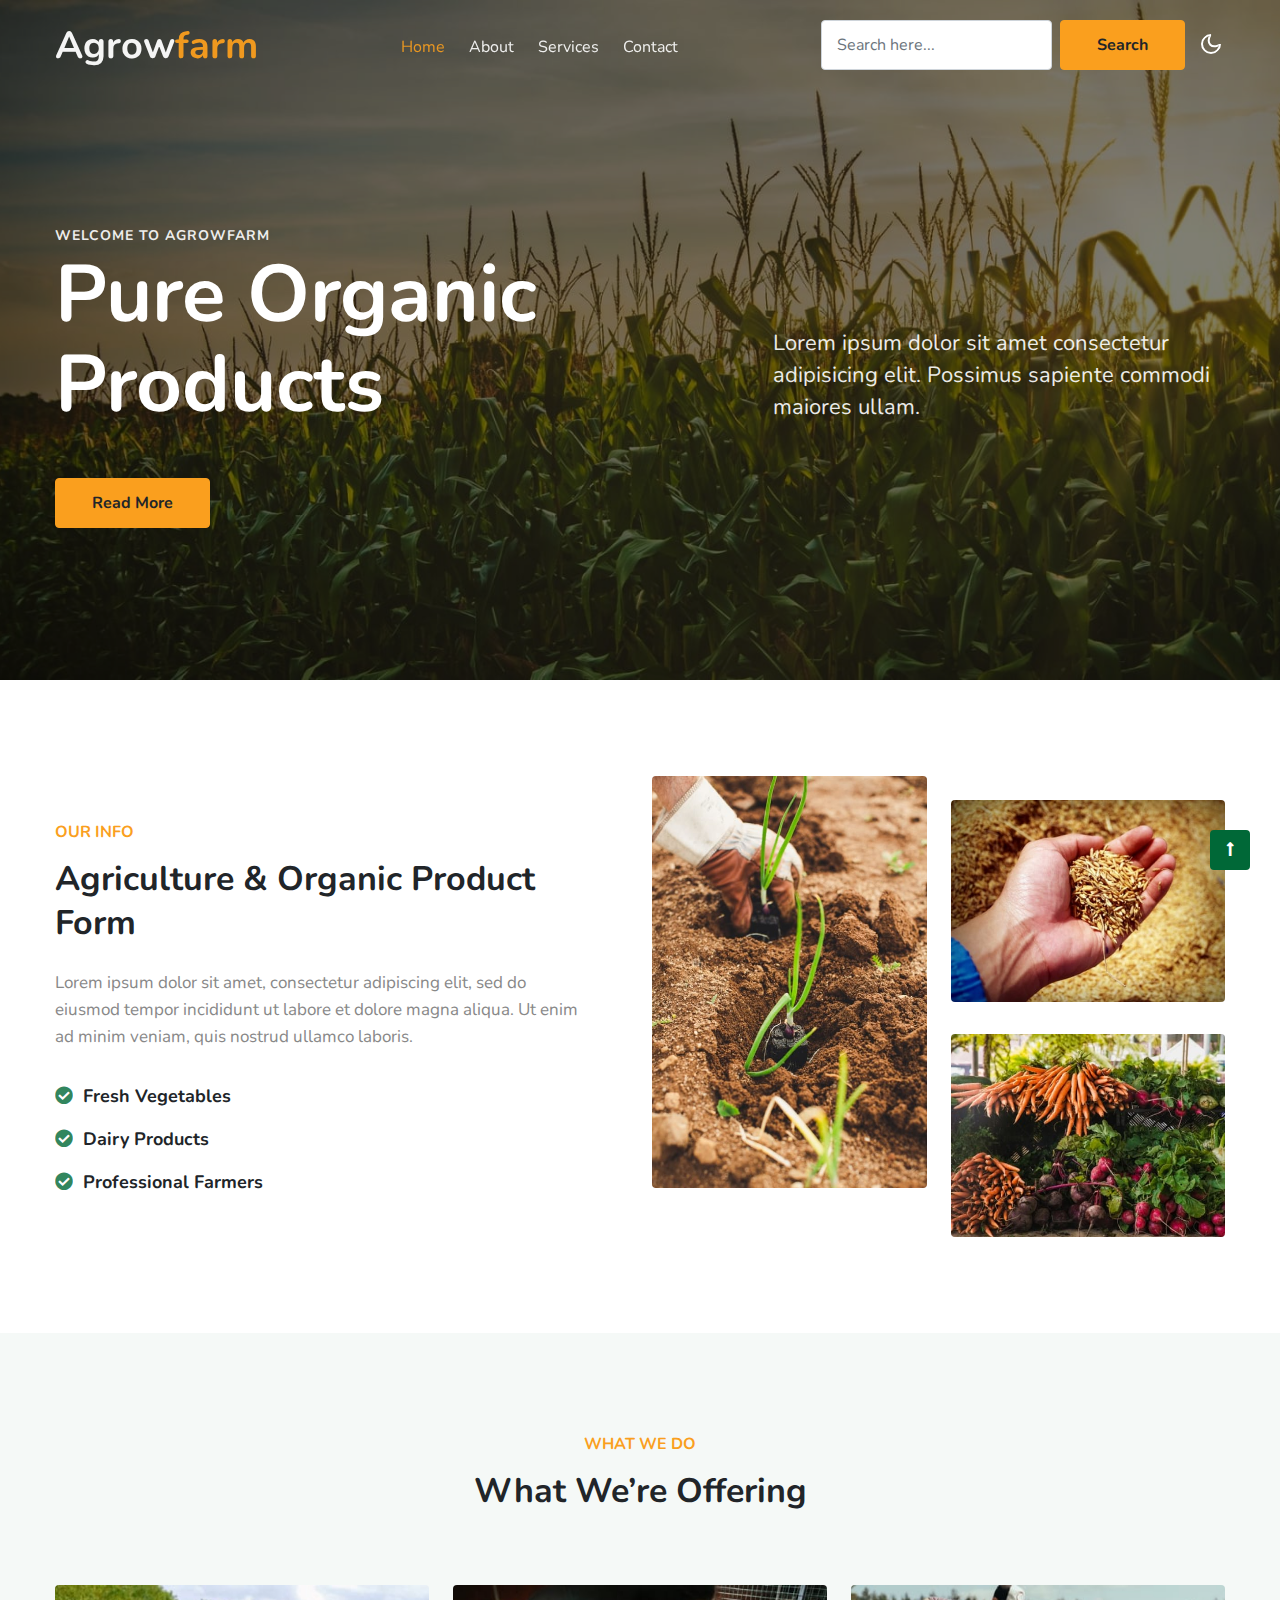
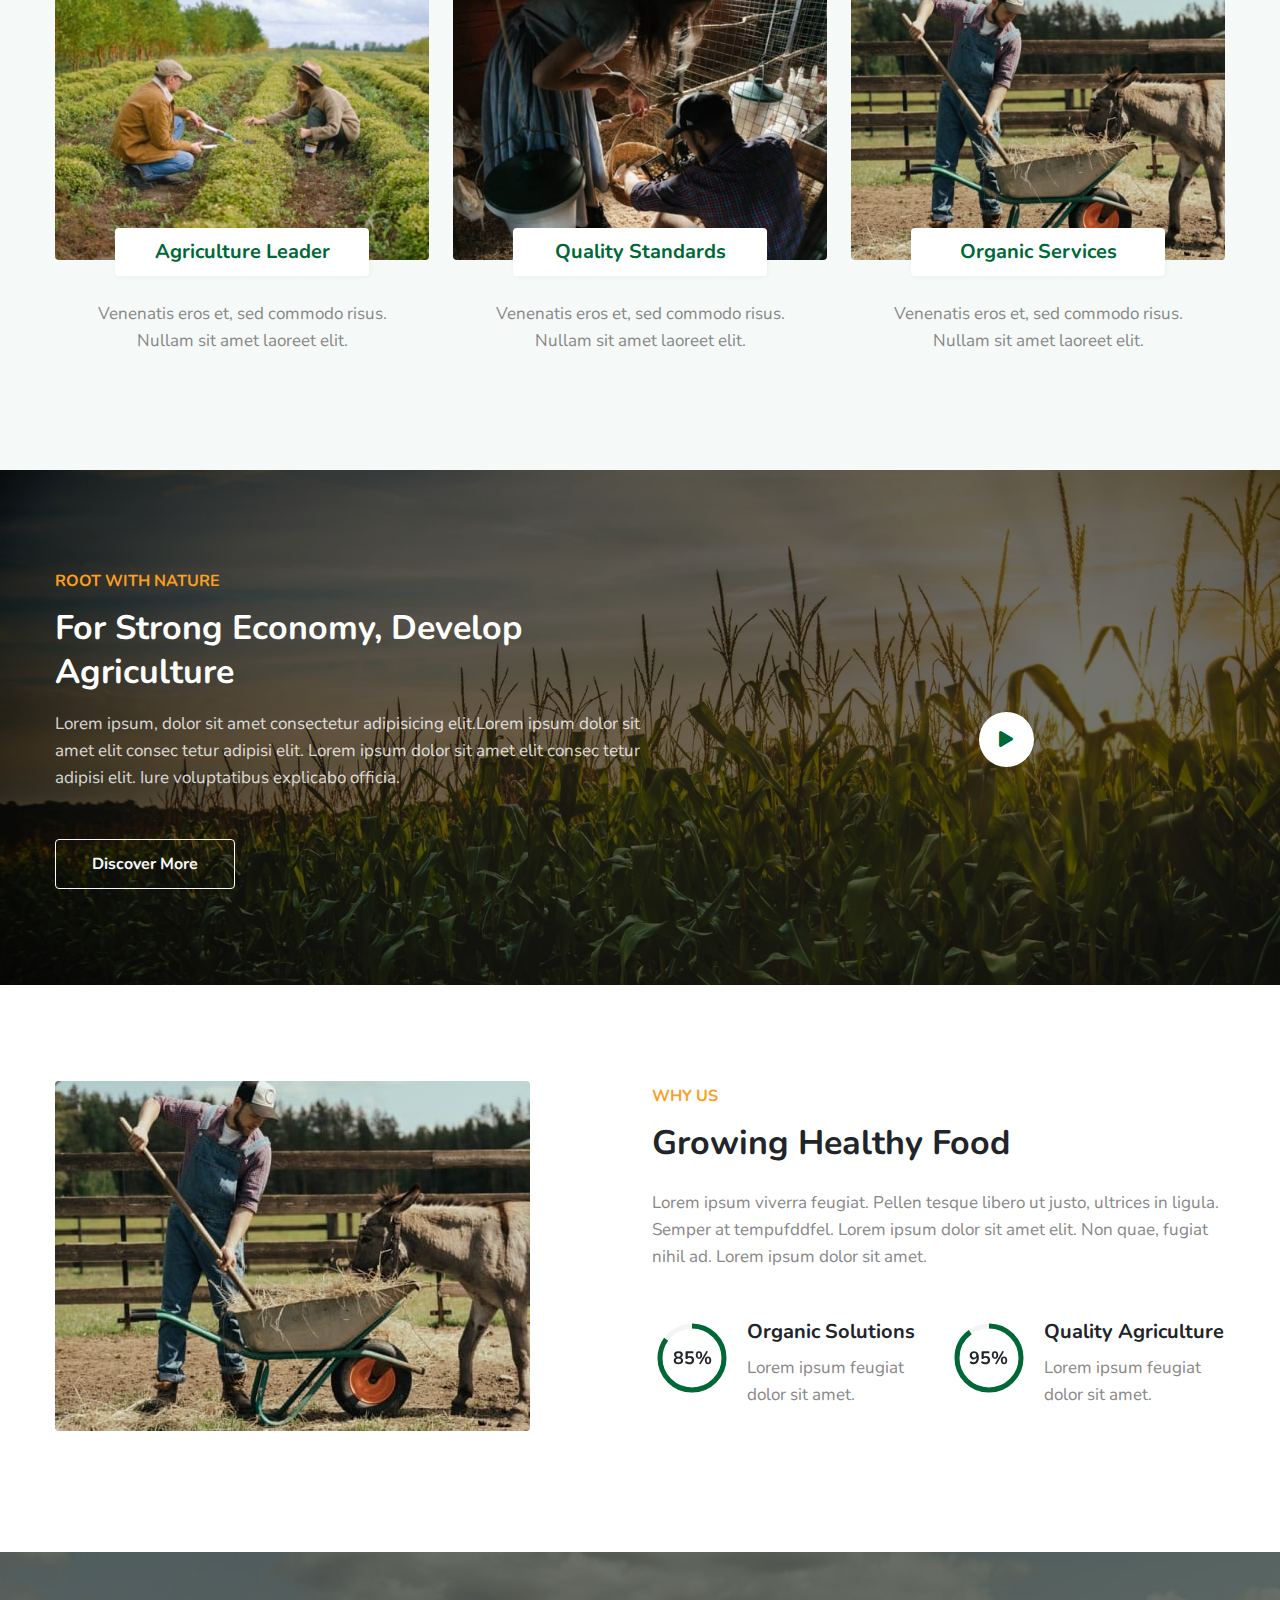
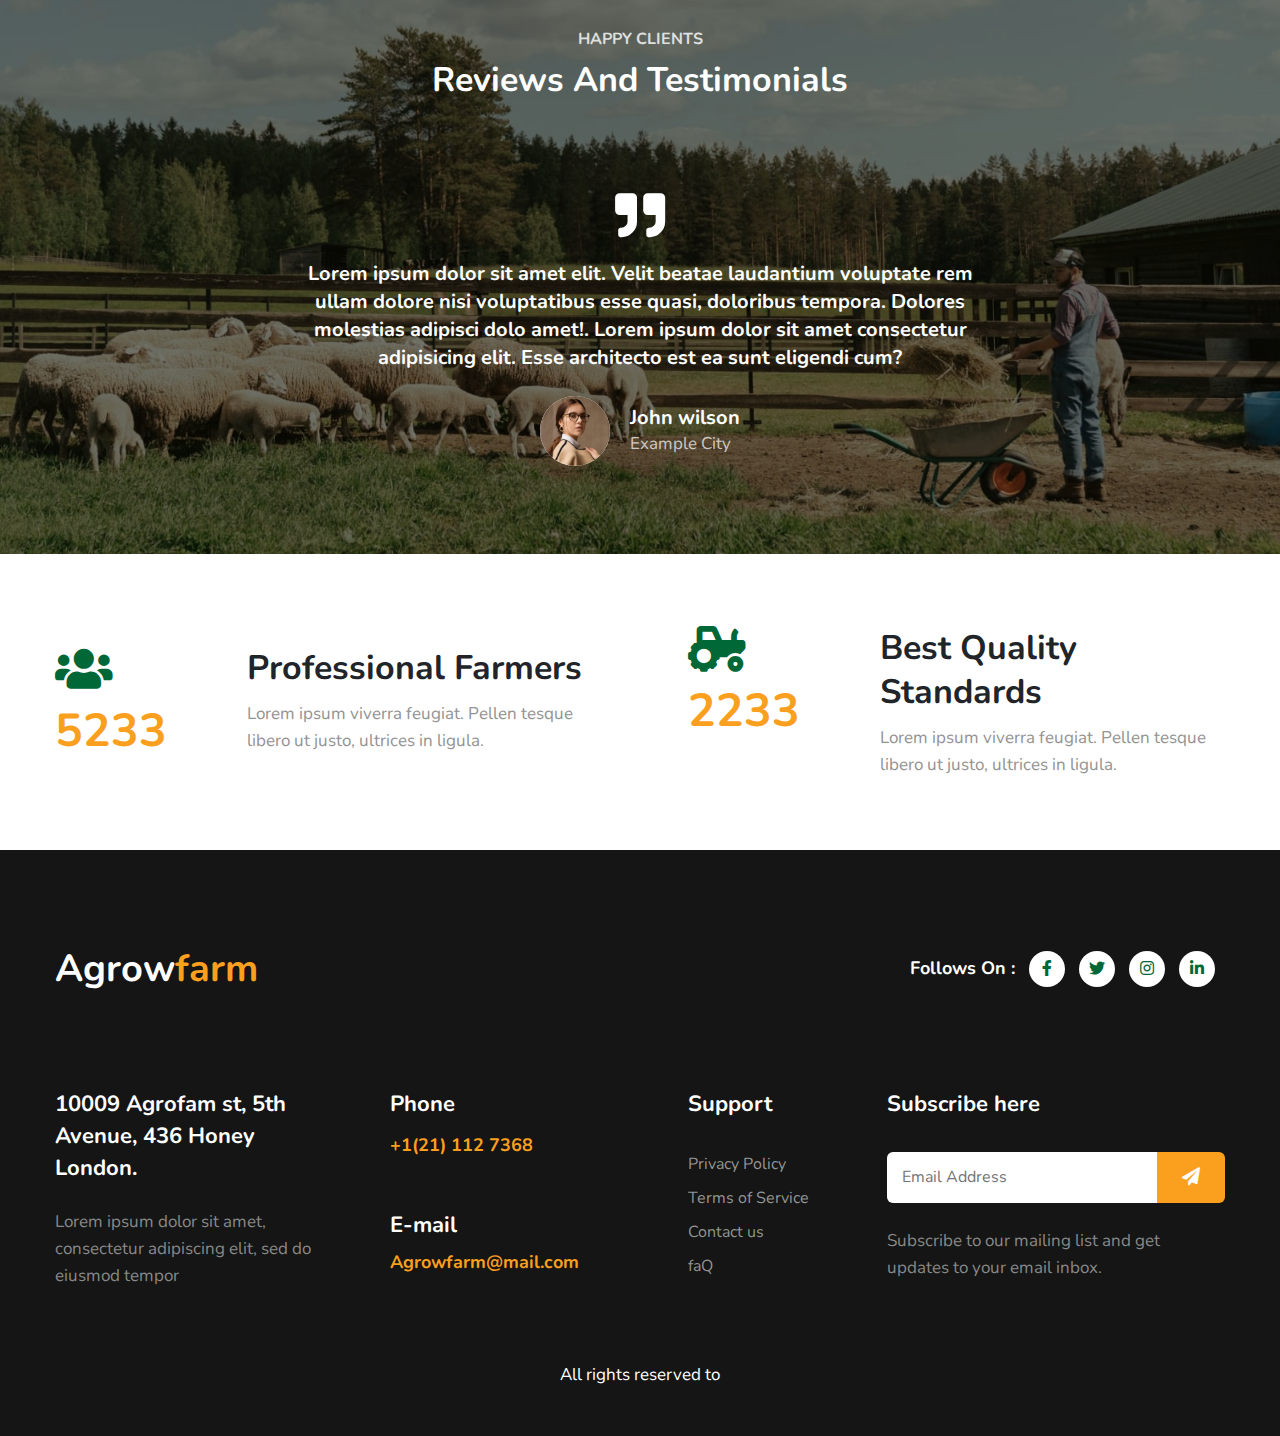
<file: index.html>
<!doctype html>
<html lang="en">

<head>
    <!-- Required meta tags -->
    <meta charset="utf-8">
    <meta name="viewport" content="width=device-width, initial-scale=1, shrink-to-fit=no">
    <title>Agrowfarm - Agriculture Category Bootstrap Responsive Template | Home :: Charan </title>
    <!-- google fonts -->
    <link href="//fonts.googleapis.com/css2?family=Nunito:ital,wght@0,400;0,600;0,700;0,800;1,400&display=swap" rel="stylesheet">
    <!-- Template CSS -->
    <link rel="stylesheet" href="assets/css/style-starter.css">
</head>

<body>
    <!--/Header-->
    <header id="site-header" class="fixed-top">
        <div class="container">
            <nav class="navbar navbar-expand-lg navbar-light stroke">
                <h1><a class="navbar-brand" href="index.html">
                        Agrow<span class="sub-color">farm</span>
                    </a></h1>
                <button class="navbar-toggler collapsed" type="button" data-bs-toggle="collapse" data-bs-target="#navbarScroll" aria-controls="navbarScroll" aria-expanded="false" aria-label="Toggle navigation">
                    <span class="navbar-toggler-icon fa icon-expand fa-bars"></span>
                    <span class="navbar-toggler-icon fa icon-close fa-times"></span>
                </button>
                <div class="collapse navbar-collapse" id="navbarScroll">
                    <ul class="navbar-nav mx-lg-auto my-2 my-lg-0 navbar-nav-scroll">
                        <li class="nav-item">
                            <a class="nav-link active" aria-current="page" href="index.html">Home</a>
                        </li>
                        <li class="nav-item">
                            <a class="nav-link" href="about.html">About</a>
                        </li>
                        <li class="nav-item">
                            <a class="nav-link" href="services.html">Services</a>
                        </li>
                       
                        <li class="nav-item">
                            <a class="nav-link" href="contact.html">Contact</a>
                        </li>
                    </ul>
                    <form action="#" method="GET" class="d-flex search-header">
                        <input class="form-control me-2" type="search" placeholder="Search here..." aria-label="Search" required>
                        <button class="btn btn-style btn-secondary me-lg-3" type="submit">Search</button>
                    </form>
                </div>
                <!-- toggle switch for light and dark theme -->
                <div class="mobile-position">
                    <nav class="navigation">
                        <div class="theme-switch-wrapper">
                            <label class="theme-switch" for="checkbox">
                                <input type="checkbox" id="checkbox">
                                <div class="mode-container">
                                    <i class="gg-sun"></i>
                                    <i class="gg-moon"></i>
                                </div>
                            </label>
                        </div>
                    </nav>
                </div>
                <!-- //toggle switch for light and dark theme -->
            </nav>
        </div>
    </header>
    <!--//Header-->
    <!--/Banner-Start-->
    <section class="banner-19">
        <div class="banner-layer">
            <div class="main-content-top">
                <div class="container">
                    <div class="main-content">
                        <div class="w3lbanner-left">
                            <!-- if logo is image enable this   
                        <a class="logo" href="index.html">
                            <img src="image-path" alt="Your logo" title="Your logo" style="height:35px;" />
                        </a> -->
                            <h6>Welcome to Agrowfarm</h6>
                            <h4>Pure Organic Products </h4>

                            <a href="about.html" class="btn btn-style btn-secondary mt-md-5 mt-4">Read More</a>
                        </div>
                        <div class="w3lbanner-right">
                            <p>Lorem ipsum dolor sit amet consectetur adipisicing elit. Possimus sapiente commodi maiores ullam.</p>
                        </div>
                    </div>
                </div>
            </div>
        </div>
    </section>
    <!--//Banner-End-->
    <!--/About-section-->
    <section class="w3l-about-6 py-5" id="about">
        <div class="container py-lg-5 py-md-3">
            <div class="row align-items-center">
                <div class="col-lg-6 pe-lg-5">
                    <h6 class="title-subw3hny">Our Info</h6>
                    <h3 class="title-w3l">Agriculture & Organic Product Form</h3>
                    <p class="mt-md-4 mt-3">Lorem ipsum dolor sit amet, consectetur adipiscing elit, sed do eiusmod tempor incididunt ut labore et dolore magna aliqua. Ut enim ad minim veniam, quis nostrud ullamco laboris. </p>
                    <ul class="service-list pt-lg-2 mt-4">

                        <li class="service-link"><a href="#url"><span class="fa fa-check-circle"></span> Fresh Vegetables</a></li>
                        <li class="service-link"><a href="#url"><span class="fa fa-check-circle"></span> Dairy Products</a></li>
                        <li class="service-link"><a href="#url"><span class="fa fa-check-circle"></span> Professional Farmers</a></li>
                    </ul>
                </div>
                <div class="HomeAboutImages col-lg-6 mt-lg-0 mt-5">
                    <div class="row position-relative">
                        <div class="col-6">
                            <img src="assets/images/a1.jpg" alt="" class="radius-image img-fluid">
                        </div>
                        <div class="col-6 mt-4">
                            <img src="assets/images/a2.jpg" alt="" class="radius-image img-fluid mb-md-3 mb-2">
                            <img src="assets/images/a3.jpg" alt="" class="radius-image img-fluid mt-md-3">
                        </div>
                    </div>
                </div>
            </div>
        </div>
    </section>
    <!--//About-section-->
    <!--/w3l-grids-3hny-->
    <section class="w3l-grids-3hny py-5" id="grids1">
        <div class="container py-lg-5 py-md-3">
            <div class="wthree-header-section text-center">
                <h6 class="title-subw3hny">What We Do</h6>
                <h3 class="title-w3l mb-4">What We’re Offering</h3>
            </div>
            <div class="grids-of-3 row text-center">
                <div class="col-lg-4 col-md-6 mt-5">
                    <div class="grids3-info">
                        <a href="#service" class="d-block zoom"><img src="assets/images/a4.jpg" alt="" class="img-fluid radius-image"></a>
                        <div class="grids-of-3-saas-info">
                            <h5><a href="#service" class="title">Agriculture Leader</a></h5>
                            <p class="saas-para"> Venenatis eros et, sed commodo risus. Nullam sit
                                amet laoreet elit.</p>
                        </div>
                    </div>
                </div>
                <div class="col-lg-4 col-md-6 mt-5">
                    <div class="grids3-info">
                        <a href="#service" class="d-block zoom"><img src="assets/images/a5.jpg" alt="" class="img-fluid radius-image"></a>
                        <div class="grids-of-3-saas-info">
                            <h5><a href="#service" class="title">Quality Standards</a></h5>
                            <p class="saas-para"> Venenatis eros et, sed commodo risus. Nullam sit
                                amet laoreet elit.</p>
                        </div>
                    </div>
                </div>
                <div class="col-lg-4 col-md-6 mt-5">
                    <div class="grids3-info">
                        <a href="#service" class="d-block zoom"><img src="assets/images/a6.jpg" alt="" class="img-fluid radius-image"></a>
                        <div class="grids-of-3-saas-info">
                            <h5><a href="#service" class="title">Organic Services</a></h5>
                            <p class="saas-para"> Venenatis eros et, sed commodo risus. Nullam sit
                                amet laoreet elit.</p>
                        </div>
                    </div>
                </div>
            </div>
        </div>
    </section>
    <!--//w3l-grids-3hny-->
   
    <!-- /home-page-video-popup-->
    <section class="w3l-index5 py-5" id="about">
        <div class="new-block py-md-5 py-3">
            <div class="container">
                <div class="row middle-section align-self">
                    <div class="col-lg-7 video-info pe-lg-5">
                        <div class="title-content text-left">
                            <h6 class="title-subw3hny">Root With Nature</h6>
                            <h3 class="title-w3l two pe-lg-5">For Strong economy, develop agriculture </h3>
                            <p class="mt-3 pe-lg-5">Lorem ipsum, dolor sit amet consectetur adipisicing elit.Lorem ipsum dolor sit amet elit
                                consec tetur adipisi elit.
                                Lorem ipsum dolor sit amet elit consec tetur adipisi elit. Iure voluptatibus explicabo
                                officia.</p>
                            <a href="contact.html" class="btn btn-style btn-outline-light mt-sm-5 mt-4">Discover More</a>
                        </div>
                    </div>
                    <div class="col-lg-5 history-info mt-5 ps-lg-5 align-self">
                        <div class="position-relative mt-lg-0 mt-5 pt-lg-0 pt-5 pb-lg-0 pb-5">
                            <a href="#small-dialog" class="popup-with-zoom-anim play-view text-center position-absolute">
                                <span class="video-play-icon">
                                    <span class="fa fa-play"></span>
                                </span>
                            </a>
                            <!-- dialog itself, mfp-hide class is required to make dialog hidden -->

                        </div>
                    </div>
                   
                </div>
            </div>
        </div>
    </section>
    <!-- //home-page-video-popup-->
    <!--/w3l-circles-->
    <section class="w3l-circles py-5" id="circles">
        <div class="container py-md-5 py-2">
            <!--/row-2-->
            <div class="row w3l-circles">
                <div class="col-lg-6 circles-left">
                    <img src="assets/images/a6.jpg" alt="" class="radius-image img-fluid">
                </div>
                <div class="col-lg-6 circles-right mt-lg-0 mt-5 align-self  position-relative">
                    <h6 class="title-subw3hny">Why Us</h6>
                    <h3 class="title-w3l mb-4">Growing Healthy Food</h3>
                    <p class="mb-5">Lorem ipsum viverra feugiat. Pellen tesque libero ut justo,
                        ultrices in ligula. Semper at tempufddfel. Lorem ipsum dolor sit amet
                        elit. Non quae, fugiat nihil ad. Lorem ipsum dolor sit amet.</p>
                    <div class="progress-circles-grids">
                        <div class="progress-circles">
                            <div class="progress-left">
                                <div class="circle1">
                                    <div id="progress" data-dimension="80" data-text="85%" data-fontsize="18" data-percent="85" data-fgcolor="#006837" data-bgcolor="#f3f5f4" data-width="10" data-bordersize="4" data-animationstep="2">
                                    </div>

                                </div>
                                <div class="progress-right">
                                    <h4>Organic Solutions</h4>
                                    <p class="mb-lg-5">Lorem ipsum feugiat dolor sit amet.</p>
                                </div>
                            </div>

                        </div>
                        <div class="progress-circles">
                            <div class="progress-left">
                                <div class="circle1">
                                    <div id="progress1" data-dimension="80" data-text="95%" data-fontsize="18" data-percent="95" data-fgcolor="#006837" data-bgcolor="#f3f5f4" data-width="10" data-bordersize="4" data-animationstep="2">
                                    </div>
                                </div>
                                <div class="progress-right">
                                    <h4>Quality Agriculture</h4>
                                    <p class="mb-lg-5">Lorem ipsum feugiat dolor sit amet.</p>
                                </div>
                            </div>

                        </div>
                    </div>
                </div>
            </div>
            <!--//row-2-->
        </div>
    </section>
    <!--//circles-section-->
    <!--/testimonials-->
    <section class="w3l-testimonials" id="testimonials">
        <!-- /grids -->
        <div class="cusrtomer-layout py-5">
            <div class="container py-lg-4 py-md-3 py-2 pb-lg-0">
                <h5 class="title-subw3hny text-center mb-1">Happy Clients</h5>
                <h3 class="title-w3l two text-center mb-sm-5 mb-4">Reviews and Testimonials</h3>
                <!-- /grids -->
                <div class="testimonial-width">
                    <div id="owl-demo1" class="owl-two owl-carousel owl-theme">
                        <div class="item">
                            <div class="testimonial-content">
                                <div class="testimonial">
                                    <i class="fas fa-quote-right"></i>
                                    <blockquote>
                                        <q>Lorem ipsum dolor sit amet elit. Velit beatae
                                            laudantium voluptate rem ullam dolore nisi voluptatibus esse quasi,
                                            doloribus tempora.
                                            Dolores molestias adipisci dolo amet!. Lorem ipsum dolor sit amet
                                            consectetur
                                            adipisicing elit. Esse architecto est ea sunt eligendi cum?</q>
                                    </blockquote>
                                    <div class="testi-des">
                                        <div class="test-img"><img src="assets/images/team1.jpg" class="img-fluid" alt="client-img">
                                        </div>
                                        <div class="peopl align-self">
                                            <h3>John wilson</h3>
                                            <p class="indentity">Example City</p>
                                        </div>
                                    </div>
                                </div>
                            </div>
                        </div>
     
                    </div>
                </div>
            </div>
            <!-- /grids -->
        </div>
        <!-- //grids -->
    </section>
    <!-- //testimonials -->
    <!--/home-stats-->
    <section class="w3l-stats-main py-5" id="stats">
        <div class="container py-lg-4">
            <div class="row stats-con">
                <div class="col-lg-6 stats-content-left pe-lg-5">
                    <div class="stats_info counter_grid1 text-left">
                        <div class="icon stat-icon">
                            <span class="fas fa-users"></span>
                            <p class="counter">5233</p>
                        </div>
                        <div class="stat-icon-des text-left">

                            <h3 class="title-w3l">

                                Professional Farmers
                            </h3>
                            <p class="para-stat">Lorem ipsum viverra feugiat. Pellen tesque libero ut justo,
                                ultrices in ligula.</p>
                        </div>
                    </div>
                </div>
                <div class="col-lg-6 stats-content-left ps-lg-5 mt-lg-0 mt-md-5 mt-4">
                    <div class="stats_info counter_grid1 text-left">
                        <div class="icon stat-icon">
                            <span class="fas fa-tractor"></span>
                            <p class="counter">2233</p>
                        </div>
                        <div class="stat-icon-des text-left">
                            <h3 class="title-w3l">
                                Best Quality Standards</h3>
                            <p class="para-stat">Lorem ipsum viverra feugiat. Pellen tesque libero ut justo,
                                ultrices in ligula.</p>
                        </div>
                    </div>
                </div>
            </div>
        </div>
    </section>
    <!--//home-stats-->
    <!--/footer-->
    <footer class="w3l-footer-29-main">
        <div class="footer-29-w3l py-5">
            <div class="container pt-md-5">
                <div class="w3l-footer-text-style">
                    <div class="footer-list-cont d-sm-flex align-items-center justify-content-between mb-5">

                        <h2 class="w3logo"><a class="navbar-brand" href="index.html">
                                Agrow<span class="sub-color">farm</span>
                            </a></h2>
                        <div class="main-social-footer-29">
                            <ul>
                                <li class="w3follow mt-sm-0 mt-4">Follows On : </li>
                                <li><a href="#facebook" class="facebook"><i class="fab fa-facebook-f"></i></a></li>
                                <li><a href="#twitter" class="twitter"><i class="fab fa-twitter"></i></a></li>
                                <li><a href="#instagram" class="instagram"><i class="fab fa-instagram"></i></a></li>
                                <li><a href="#linkedin" class="linkedin"><i class="fab fa-linkedin-in"></i></a></li>
                            </ul>

                        </div>
                    </div>
                </div>
                <div class="row footer-top-29 pt-lg-5 pt-sm-4">
                    <div class="col-lg-3 col-sm-6">
                        <div class="address-grid">
                            <h5>10009 Agrofam st, 5th Avenue, 436 Honey <br> London.</h5>
                            <p class="mt-4">Lorem ipsum dolor sit amet, consectetur adipiscing elit, sed do eiusmod tempor </p>

                        </div>
                    </div>
                    <div class="col-lg-3 col-sm-6 mt-sm-0 mt-4 ps-lg-5">
                        <div class="address-grid">
                            <h5>Phone</h5>
                            <h5 class="phone-number-text mt-2"><a href="tel:+1(21) 112 7368">+1(21) 112 7368</a></h5>
                        </div>
                        <div class="address-grid mt-sm-5 mt-4">
                            <h5>E-mail</h5>
                            <h5 class="email-cont-text mt-1"> <a href="mailto:photogenic@mail.com" class="mail">Agrowfarm@mail.com</a></h5>
                        </div>
                    </div>
                    <div class="col-lg-2 col-md-6 col-sm-5 footer-list-menu ps-lg-5 mt-lg-0 mt-sm-5 mt-4">
                        <div class="address-grid">
                            <h5 class="mb-4 pb-lg-2">Support</h5>
                            <ul>
                                <li><a href="#privacy">Privacy Policy</a></li>
                                <li><a href="#terms"> Terms of Service</a></li>
                                <li><a href="contact.html">Contact us</a></li>
                                <li><a href="#faq">faQ</a></li>
                            </ul>
                        </div>
                    </div>
                    <div class="address-grid col-lg-4 col-md-6 col-sm-7 ps-lg-5 mt-lg-0 mt-sm-5 mt-4 w3l-footer-16-main">
                        <h5>Subscribe here</h5>
                        <form action="#" class="subscribe d-flex mt-4 pt-lg-2 mb-4" method="post">
                            <input type="email" name="email" placeholder="Email Address" required="">
                            <button><span class="fa fa-paper-plane" aria-hidden="true"></span></button>
                        </form>
                        <p>Subscribe to our mailing list and get updates to your email inbox.</p>
                    </div>
                </div>
                <!-- copyright -->
                <div class="w3l-copyright text-center mt-lg-5 mt-sm-4 pt-md-4 pt-3">
                     <p class="copy-footer-29">All rights reserved to<a href="Charan" target="_blank"></a></p>
                </div>
            </div>
        </div>
    </footer>
    <!-- //footer -->

    <!-- Js scripts -->
    <!-- move top -->
    <button onclick="topFunction()" id="movetop" title="Go to top">
        <span class="fas fa-long-arrow-alt-up" aria-hidden="true"></span>
    </button>
    <script>
        // When the user scrolls down 20px from the top of the document, show the button
        window.onscroll = function() {
            scrollFunction()
        };

        function scrollFunction() {
            if (document.body.scrollTop > 20 || document.documentElement.scrollTop > 20) {
                document.getElementById("movetop").style.display = "block";
            } else {
                document.getElementById("movetop").style.display = "none";
            }
        }

        // When the user clicks on the button, scroll to the top of the document
        function topFunction() {
            document.body.scrollTop = 0;
            document.documentElement.scrollTop = 0;
        }

    </script>
    <!-- //move top -->

    <!-- Template JavaScript -->
    <script src="assets/js/jquery-3.3.1.min.js"></script>
    <script src="assets/js/theme-change.js"></script>
    <script src="assets/js/circles.js"></script>

    <!-- MENU-JS -->
    <script>
        $(window).on("scroll", function() {
            var scroll = $(window).scrollTop();

            if (scroll >= 80) {
                $("#site-header").addClass("nav-fixed");
            } else {
                $("#site-header").removeClass("nav-fixed");
            }
        });

        //Main navigation Active Class Add Remove
        $(".navbar-toggler").on("click", function() {
            $("header").toggleClass("active");
        });
        $(document).on("ready", function() {
            if ($(window).width() > 991) {
                $("header").removeClass("active");
            }
            $(window).on("resize", function() {
                if ($(window).width() > 991) {
                    $("header").removeClass("active");
                }
            });
        });

    </script>
    <!-- //MENU-JS -->

    <!-- disable body scroll which navbar is in active -->
    <script>
        $(function() {
            $('.navbar-toggler').click(function() {
                $('body').toggleClass('noscroll');
            })
        });

    </script>
    <!-- //disable body scroll which navbar is in active -->
    <!-- //bootstrap -->
    <script src="assets/js/bootstrap.min.js"></script>

</body>
<script type="text/javascript">
    (function(d, m){
        var kommunicateSettings = 
            {"appId":"208a039d39c4e53f19058aeea0ce377ac","popupWidget":true,"automaticChatOpenOnNavigation":true};
        var s = document.createElement("script"); s.type = "text/javascript"; s.async = true;
        s.src = "https://widget.kommunicate.io/v2/kommunicate.app";
        var h = document.getElementsByTagName("head")[0]; h.appendChild(s);
        window.kommunicate = m; m._globals = kommunicateSettings;
    })(document, window.kommunicate || {});

</script>

</html>
</file>
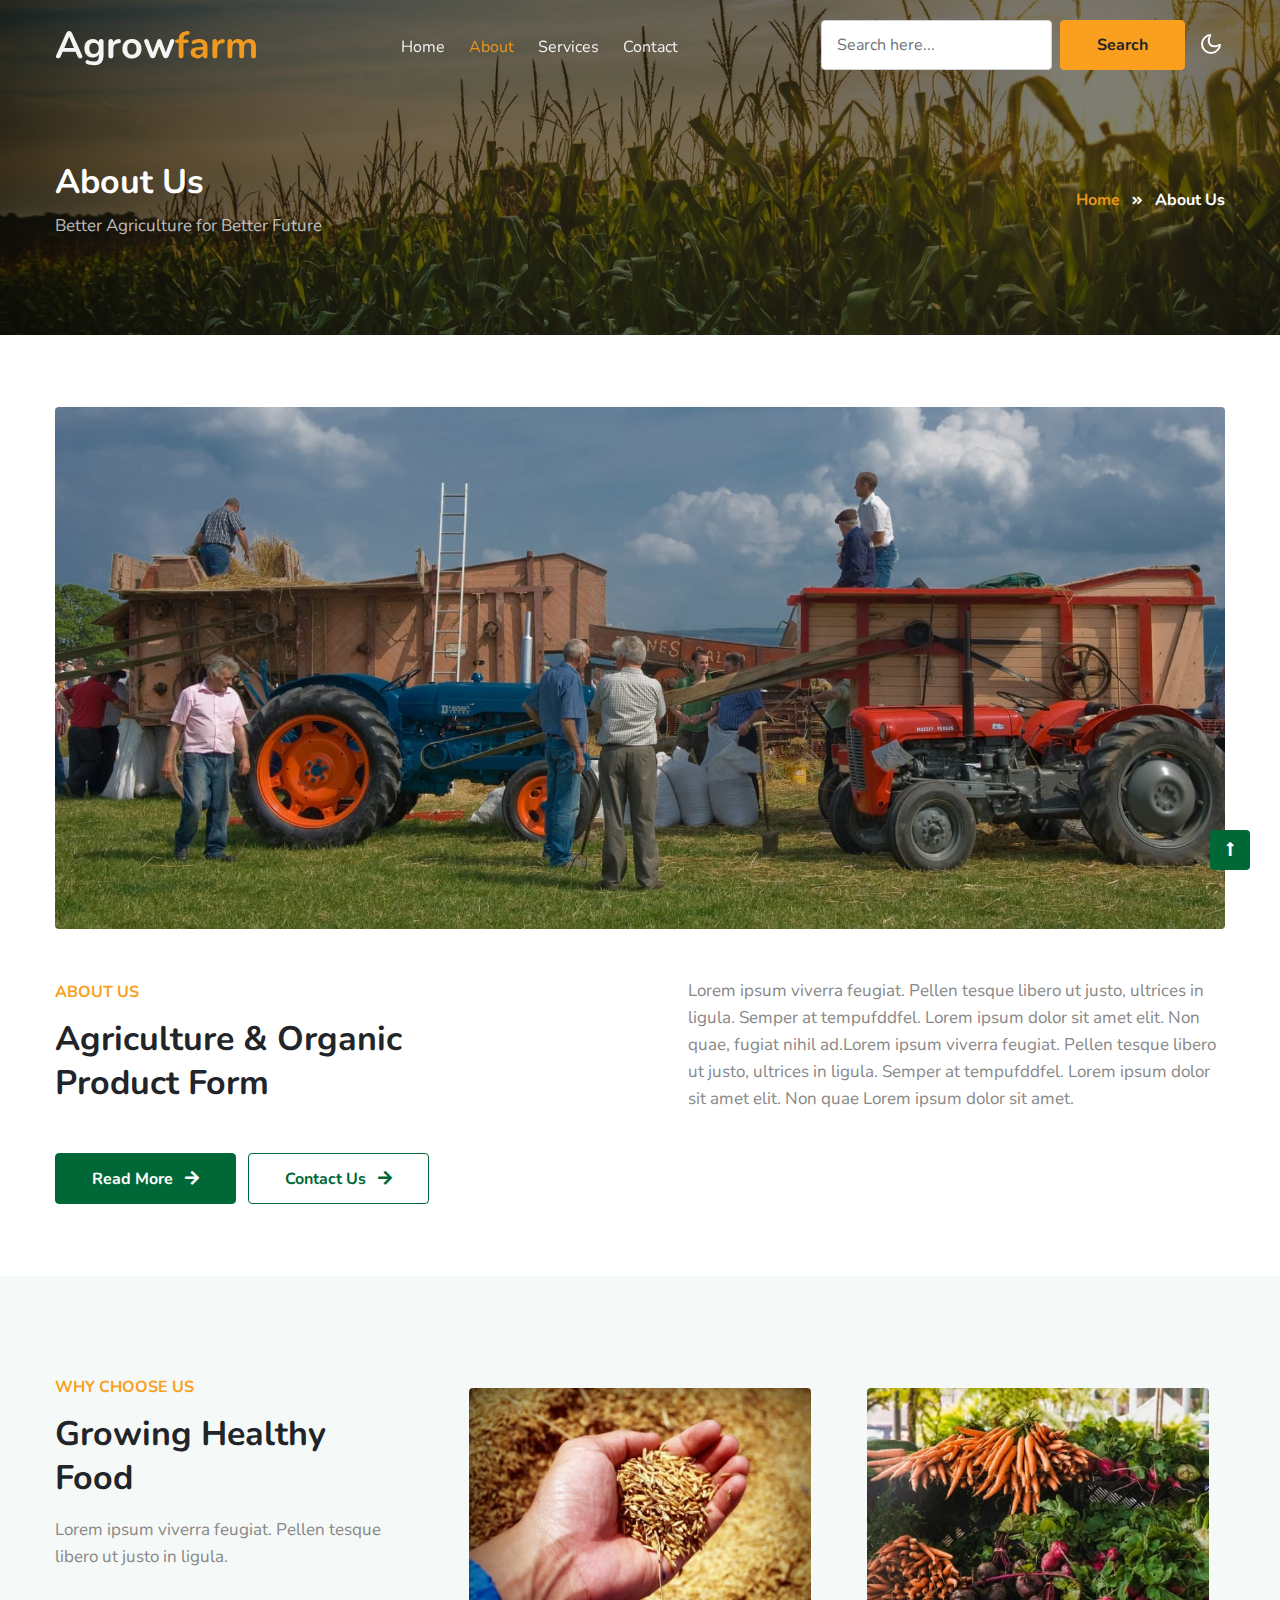
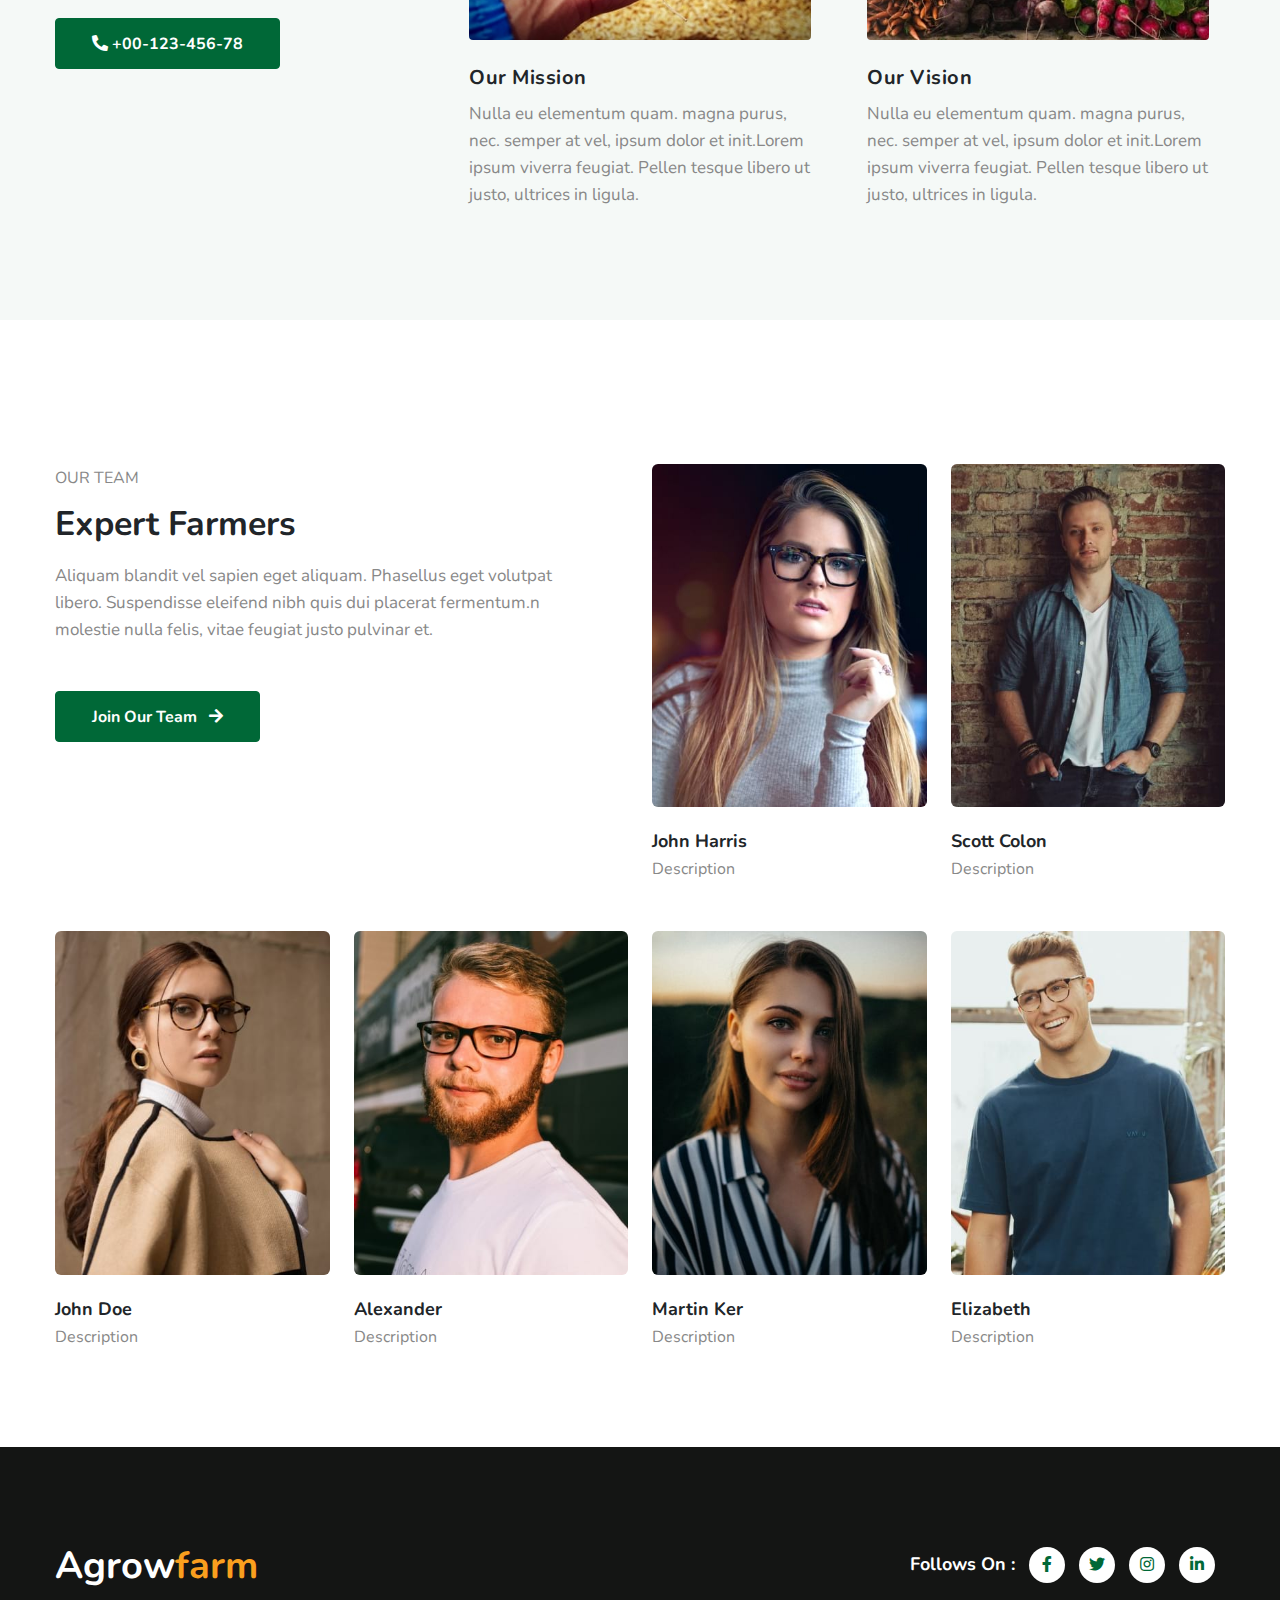
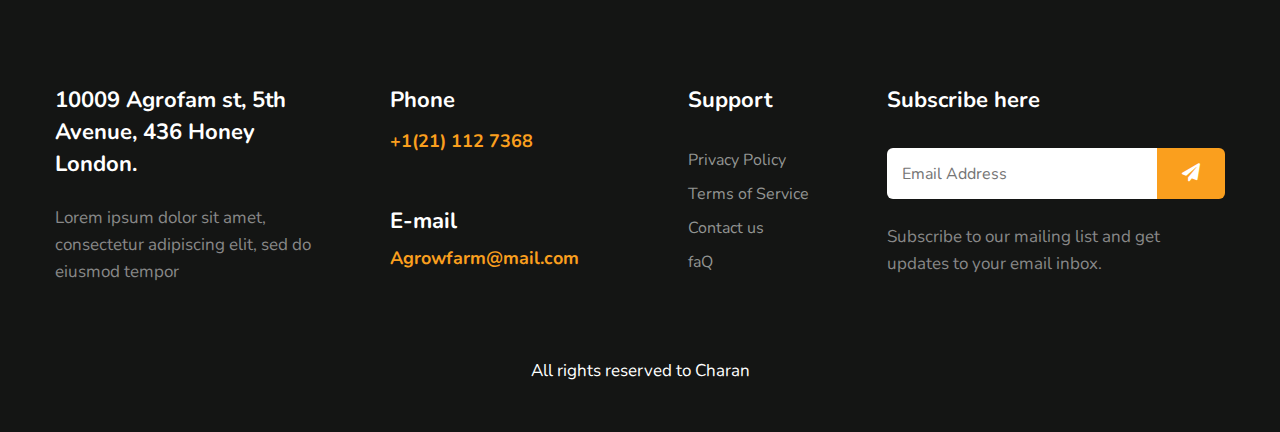
<file: about.html>
<!doctype html>
<html lang="en">

<head>
    <!-- Required meta tags -->
    <meta charset="utf-8">
    <meta name="viewport" content="width=device-width, initial-scale=1, shrink-to-fit=no">
    <title>Agrowfarm - Agriculture Category Bootstrap Responsive Template | About :: Charan </title>
    <!-- google fonts -->
    <link href="//fonts.googleapis.com/css2?family=Nunito:ital,wght@0,400;0,600;0,700;0,800;1,400&display=swap" rel="stylesheet">
    <!-- Template CSS -->
    <link rel="stylesheet" href="assets/css/style-starter.css">
</head>

<body>
    <!--/Header-->
    <header id="site-header" class="fixed-top">
        <div class="container">
            <nav class="navbar navbar-expand-lg navbar-light stroke">
                <h1><a class="navbar-brand" href="index.html">
                        Agrow<span class="sub-color">farm</span>
                    </a></h1>
                <button class="navbar-toggler collapsed" type="button" data-bs-toggle="collapse" data-bs-target="#navbarScroll" aria-controls="navbarScroll" aria-expanded="false" aria-label="Toggle navigation">
                    <span class="navbar-toggler-icon fa icon-expand fa-bars"></span>
                    <span class="navbar-toggler-icon fa icon-close fa-times"></span>
                </button>
                <div class="collapse navbar-collapse" id="navbarScroll">
                    <ul class="navbar-nav mx-lg-auto my-2 my-lg-0 navbar-nav-scroll">
                        <li class="nav-item">
                            <a class="nav-link" aria-current="page" href="index.html">Home</a>
                        </li>
                        <li class="nav-item">
                            <a class="nav-link active" href="about.html">About</a>
                        </li>
                        <li class="nav-item">
                            <a class="nav-link" href="services.html">Services</a>
                        </li>
                        
                        <li class="nav-item">
                            <a class="nav-link" href="contact.html">Contact</a>
                        </li>
                    </ul>
                    <form action="#" method="GET" class="d-flex search-header">
                        <input class="form-control me-2" type="search" placeholder="Search here..." aria-label="Search" required>
                        <button class="btn btn-style btn-secondary me-lg-3" type="submit">Search</button>
                    </form>
                </div>
                <!-- toggle switch for light and dark theme -->
                <div class="mobile-position">
                    <nav class="navigation">
                        <div class="theme-switch-wrapper">
                            <label class="theme-switch" for="checkbox">
                                <input type="checkbox" id="checkbox">
                                <div class="mode-container">
                                    <i class="gg-sun"></i>
                                    <i class="gg-moon"></i>
                                </div>
                            </label>
                        </div>
                    </nav>
                </div>
                <!-- //toggle switch for light and dark theme -->
            </nav>
        </div>
    </header>
    <!--//Header-->
    <!--/inner-page-->
    <div class="inner-banner py-5">
        <section class="w3l-breadcrumb text-left py-sm-5 ">
            <div class="container">
                <div class="w3breadcrumb-gids">
                    <div class="w3breadcrumb-left text-left">
                        <h2 class="inner-w3-title">
                            About Us </h2>
                        <p class="inner-page-para mt-2">
                            Better Agriculture
                            for Better Future</p>
                    </div>
                    <div class="w3breadcrumb-right">
                        <ul class="breadcrumbs-custom-path">
                            <li><a href="index.html">Home</a></li>
                            <li class="active"><span class="fas fa-angle-double-right mx-2"></span> About Us</li>
                        </ul>
                    </div>
                </div>

            </div>
        </section>
    </div>
    <!--//inner-page-->
    <!--/ab-->
    <section class="w3l-banner-agency py-5" id="work">
        <div class="midd-w3 py-md-4">
            <div class="container">
                <div class="about-img-top mb-lg-5 mb-4">
                    <img src="assets/images/banner2.jpg" alt="" class="img-fluid radius-image">
                </div>
                <div class="row">
                    <div class="col-lg-6 banner-content align-self">
                        <h6 class="title-subw3hny">About Us</h6>
                        <h3 class="title-w3l">Agriculture & Organic<br> Product Form</h3>
                        <div class="w3banner-content-btns">
                            <a href="about.html" class="btn btn-style btn-primary mt-lg-5 mt-4 me-2">Read More <i class="fas fa-arrow-right ms-2"></i></a>
                            <a href="contact.html" class="btn btn-style btn-outline-dark mt-lg-5 mt-4">Contact Us <i class="fas fa-arrow-right ms-2"></i></a>
                        </div>
                    </div>
                    <div class="col-lg-6 text-left ps-lg-5 mt-lg-0 mt-md-5 mt-4">
                        <p>Lorem ipsum viverra feugiat. Pellen tesque libero ut justo, ultrices in ligula. Semper at tempufddfel.
                            Lorem ipsum dolor sit amet elit. Non quae, fugiat nihil ad.Lorem ipsum viverra feugiat. Pellen tesque
                            libero ut justo, ultrices in ligula. Semper at tempufddfel. Lorem ipsum dolor sit amet elit. Non quae
                            Lorem ipsum dolor sit amet.</p>
                    </div>
                </div>
            </div>
        </div>
    </section>
    <!--//ab-->
    <section class="w3l-blog-se-3 py-5" id="ab-grids">
        <div class="container">
            <div class="inner-sec-w3ls py-lg-5 py-md-4 py-2">
                <!--/services-grids-->
                <div class="row blog-sec">
                    <div class="col-lg-4 manager-img mb-lg-0 mb-md-5 mb-4 pe-lg-5">
                        <h6 class="title-subw3hny">Why Choose Us</h6>
                        <h3 class="title-w3l">Growing Healthy Food</h3>
                        <p class="card-text mt-3">
                            Lorem ipsum viverra feugiat. Pellen tesque libero ut justo in
                            ligula.
                        </p>
                        <a href="tel:+44-123-456-78" class="btn btn-style btn-primary mt-lg-5 mt-4"><span class="fas fa-phone-alt" aria-hidden="true"></span> +00-123-456-78</a>


                    </div>
                    <div class="col-lg-4 col-md-6 about-in blog-grid-info text-left">
                        <div class="card img">
                            <div class="card-body img">
                                <a href="#" class="d-block zoom radius-image"><img src="assets/images/a2.jpg" alt="" class="img-fluid radius-image"></a>
                                <div class="blog-des mt-4">
                                    <h5 class="card-title mt-4">Our Mission</h5>
                                    <p class="card-text">Nulla eu elementum quam. magna purus, nec. semper at vel,
                                        ipsum dolor et init.Lorem ipsum viverra feugiat. Pellen tesque libero ut justo, ultrices in
                                        ligula.
                                    </p>
                                </div>
                            </div>
                        </div>
                    </div>
                    <div class="col-lg-4 col-md-6 about-in blog-grid-info text-left mt-md-0 mt-5">
                        <div class="card img">
                            <div class="card-body img">
                                <a href="#" class="d-block zoom radius-image"><img src="assets/images/a3.jpg" alt="" class="img-fluid radius-image"></a>
                                <div class="blog-des mt-3">
                                    <h5 class="card-title mt-4">Our Vision</h5>
                                    <p class="card-text">Nulla eu elementum quam. magna purus, nec. semper at vel,
                                        ipsum dolor et init.Lorem ipsum viverra feugiat. Pellen tesque libero ut justo, ultrices in
                                        ligula.
                                    </p>
                                </div>
                            </div>
                        </div>
                    </div>
                </div>
            </div>
        </div>
    </section>

    <!-- team -->
    <section class="w3l-team py-5" id="w3l-team">
        <div class="container py-md-5">
            <div class="row text-left">
                <div class="col-md-6 mt-md-5 pe-lg-5">
                    <div class="title-content text-left">
                        <h6 class="title-subw3hny">Our Team</h6>
                        <h3 class="title-w3l mb-3">Expert Farmers</h3>
                        <p>Aliquam blandit vel sapien eget aliquam. Phasellus eget volutpat libero. Suspendisse eleifend nibh quis
                            dui placerat fermentum.n molestie nulla felis, vitae feugiat justo pulvinar et.</p>
                        <a class="btn btn-style btn-primary mt-md-5 mt-4" href="#"> Join Our Team <span class="fas fa-arrow-right ms-2"></span></a>
                    </div>
                </div>
                <div class="col-md-3 col-6 mt-5">
                    <div class="team-grids text-center">
                        <img src="assets/images/team5.jpg" class="img-fluid" alt="">
                        <div class="team-info">
                            <div class="caption">
                                <div class="social-icons-section text-center">
                                    <a class="fac" href="#url">
                                        <i class="fab fa-facebook-f"></i>
                                    </a>
                                    <a class="twitter" href="#url">
                                        <i class="fab fa-twitter"></i>
                                    </a>
                                </div>
                            </div>
                        </div>
                    </div>
                    <h4>John Harris</h4>
                    <h6>Description</h6>
                </div>
                <div class="col-md-3 col-6 mt-5">
                    <div class="team-grids text-center">
                        <img src="assets/images/team6.jpg" class="img-fluid" alt="">
                        <div class="team-info">
                            <div class="caption">
                                <div class="social-icons-section text-center">
                                    <a class="fac" href="#url">
                                        <i class="fab fa-facebook-f"></i>
                                    </a>
                                    <a class="twitter" href="#url">
                                        <i class="fab fa-twitter"></i>
                                    </a>
                                </div>
                            </div>
                        </div>
                    </div>
                    <h4>Scott Colon</h4>
                    <h6>Description</h6>
                </div>
                <div class="col-md-3 col-6 mt-5">
                    <div class="team-grids text-center">
                        <img src="assets/images/team1.jpg" class="img-fluid" alt="">
                        <div class="team-info">
                            <div class="caption">
                                <div class="social-icons-section text-center">
                                    <a class="fac" href="#url">
                                        <i class="fab fa-facebook-f"></i>
                                    </a>
                                    <a class="twitter" href="#url">
                                        <i class="fab fa-twitter"></i>
                                    </a>
                                </div>
                            </div>
                        </div>
                    </div>
                    <h4>John Doe</h4>
                    <h6>Description</h6>
                </div>
                <div class="col-md-3 col-6 mt-5">
                    <div class="team-grids text-center">
                        <img src="assets/images/team2.jpg" class="img-fluid" alt="">
                        <div class="team-info">
                            <div class="caption">
                                <div class="social-icons-section text-center">
                                    <a class="fac" href="#url">
                                        <i class="fab fa-facebook-f"></i>
                                    </a>
                                    <a class="twitter" href="#url">
                                        <i class="fab fa-twitter"></i>
                                    </a>
                                </div>
                            </div>
                        </div>
                    </div>
                    <h4>Alexander</h4>
                    <h6>Description</h6>
                </div>
                <div class="col-md-3 col-6 mt-5">
                    <div class="team-grids text-center">
                        <img src="assets/images/team3.jpg" class="img-fluid" alt="">
                        <div class="team-info">
                            <div class="caption">
                                <div class="social-icons-section text-center">
                                    <a class="fac" href="#url">
                                        <i class="fab fa-facebook-f"></i>
                                    </a>
                                    <a class="twitter" href="#url">
                                        <i class="fab fa-twitter"></i>
                                    </a>
                                </div>
                            </div>
                        </div>
                    </div>
                    <h4>Martin ker </h4>
                    <h6>Description</h6>
                </div>
                <div class="col-md-3 col-6 mt-5">
                    <div class="team-grids text-center">
                        <img src="assets/images/team4.jpg" class="img-fluid" alt="">
                        <div class="team-info">
                            <div class="caption">
                                <div class="social-icons-section text-center">
                                    <a class="fac" href="#url">
                                        <i class="fab fa-facebook-f"></i>
                                    </a>
                                    <a class="twitter" href="#url">
                                        <i class="fab fa-twitter"></i>
                                    </a>
                                </div>
                            </div>
                        </div>
                    </div>
                    <h4>Elizabeth </h4>
                    <h6>Description</h6>
                </div>
            </div>

        </div>
    </section>
    <!-- team -->
    <!--/footer-->
    <footer class="w3l-footer-29-main">
        <div class="footer-29-w3l py-5">
            <div class="container pt-md-5">
                <div class="w3l-footer-text-style">
                    <div class="footer-list-cont d-sm-flex align-items-center justify-content-between mb-5">

                        <h2 class="w3logo"><a class="navbar-brand" href="index.html">
                                Agrow<span class="sub-color">farm</span>
                            </a></h2>
                        <div class="main-social-footer-29">
                            <ul>
                                <li class="w3follow mt-sm-0 mt-4">Follows On : </li>
                                <li><a href="#facebook" class="facebook"><i class="fab fa-facebook-f"></i></a></li>
                                <li><a href="#twitter" class="twitter"><i class="fab fa-twitter"></i></a></li>
                                <li><a href="#instagram" class="instagram"><i class="fab fa-instagram"></i></a></li>
                                <li><a href="#linkedin" class="linkedin"><i class="fab fa-linkedin-in"></i></a></li>
                            </ul>

                        </div>
                    </div>
                </div>
                <div class="row footer-top-29 pt-lg-5 pt-sm-4">
                    <div class="col-lg-3 col-sm-6">
                        <div class="address-grid">
                            <h5>10009 Agrofam st, 5th Avenue, 436 Honey <br> London.</h5>
                            <p class="mt-4">Lorem ipsum dolor sit amet, consectetur adipiscing elit, sed do eiusmod tempor </p>

                        </div>
                    </div>
                    <div class="col-lg-3 col-sm-6 mt-sm-0 mt-4 ps-lg-5">
                        <div class="address-grid">
                            <h5>Phone</h5>
                            <h5 class="phone-number-text mt-2"><a href="tel:+1(21) 112 7368">+1(21) 112 7368</a></h5>
                        </div>
                        <div class="address-grid mt-sm-5 mt-4">
                            <h5>E-mail</h5>
                            <h5 class="email-cont-text mt-1"> <a href="mailto:photogenic@mail.com" class="mail">Agrowfarm@mail.com</a></h5>
                        </div>
                    </div>
                    <div class="col-lg-2 col-md-6 col-sm-5 footer-list-menu ps-lg-5 mt-lg-0 mt-sm-5 mt-4">
                        <div class="address-grid">
                            <h5 class="mb-4 pb-lg-2">Support</h5>
                            <ul>
                                <li><a href="#privacy">Privacy Policy</a></li>
                                <li><a href="#terms"> Terms of Service</a></li>
                                <li><a href="contact.html">Contact us</a></li>
                                <li><a href="#faq">faQ</a></li>
                            </ul>
                        </div>
                    </div>
                    <div class="address-grid col-lg-4 col-md-6 col-sm-7 ps-lg-5 mt-lg-0 mt-sm-5 mt-4 w3l-footer-16-main">
                        <h5>Subscribe here</h5>
                        <form action="#" class="subscribe d-flex mt-4 pt-lg-2 mb-4" method="post">
                            <input type="email" name="email" placeholder="Email Address" required="">
                            <button><span class="fa fa-paper-plane" aria-hidden="true"></span></button>
                        </form>
                        <p>Subscribe to our mailing list and get updates to your email inbox.</p>
                    </div>
                </div>
                <!-- copyright -->
                <div class="w3l-copyright text-center mt-lg-5 mt-sm-4 pt-md-4 pt-3">
                    <p class="copy-footer-29">All rights reserved to Charan <a href="Charan" target="_blank"></a></p>
                </div>
            </div>
        </div>
    </footer>
    <!-- //footer -->

    <!-- Js scripts -->
    <!-- move top -->
    <button onclick="topFunction()" id="movetop" title="Go to top">
        <span class="fas fa-long-arrow-alt-up" aria-hidden="true"></span>
    </button>
    <script>
        // When the user scrolls down 20px from the top of the document, show the button
        window.onscroll = function() {
            scrollFunction()
        };

        function scrollFunction() {
            if (document.body.scrollTop > 20 || document.documentElement.scrollTop > 20) {
                document.getElementById("movetop").style.display = "block";
            } else {
                document.getElementById("movetop").style.display = "none";
            }
        }

        // When the user clicks on the button, scroll to the top of the document
        function topFunction() {
            document.body.scrollTop = 0;
            document.documentElement.scrollTop = 0;
        }

    </script>
    <!-- //move top -->

    <!-- Template JavaScript -->
    <script src="assets/js/jquery-3.3.1.min.js"></script>
    <script src="assets/js/theme-change.js"></script>
    <!--/slider-js-->
    <!-- MENU-JS -->
    <script>
        $(window).on("scroll", function() {
            var scroll = $(window).scrollTop();

            if (scroll >= 80) {
                $("#site-header").addClass("nav-fixed");
            } else {
                $("#site-header").removeClass("nav-fixed");
            }
        });

        //Main navigation Active Class Add Remove
        $(".navbar-toggler").on("click", function() {
            $("header").toggleClass("active");
        });
        $(document).on("ready", function() {
            if ($(window).width() > 991) {
                $("header").removeClass("active");
            }
            $(window).on("resize", function() {
                if ($(window).width() > 991) {
                    $("header").removeClass("active");
                }
            });
        });

    </script>
    <!-- //MENU-JS -->

    <!-- disable body scroll which navbar is in active -->
    <script>
        $(function() {
            $('.navbar-toggler').click(function() {
                $('body').toggleClass('noscroll');
            })
        });

    </script>
    <!-- //disable body scroll which navbar is in active -->
    <!-- //bootstrap -->
    <script src="assets/js/bootstrap.min.js"></script>

</body>

</html>
</file>
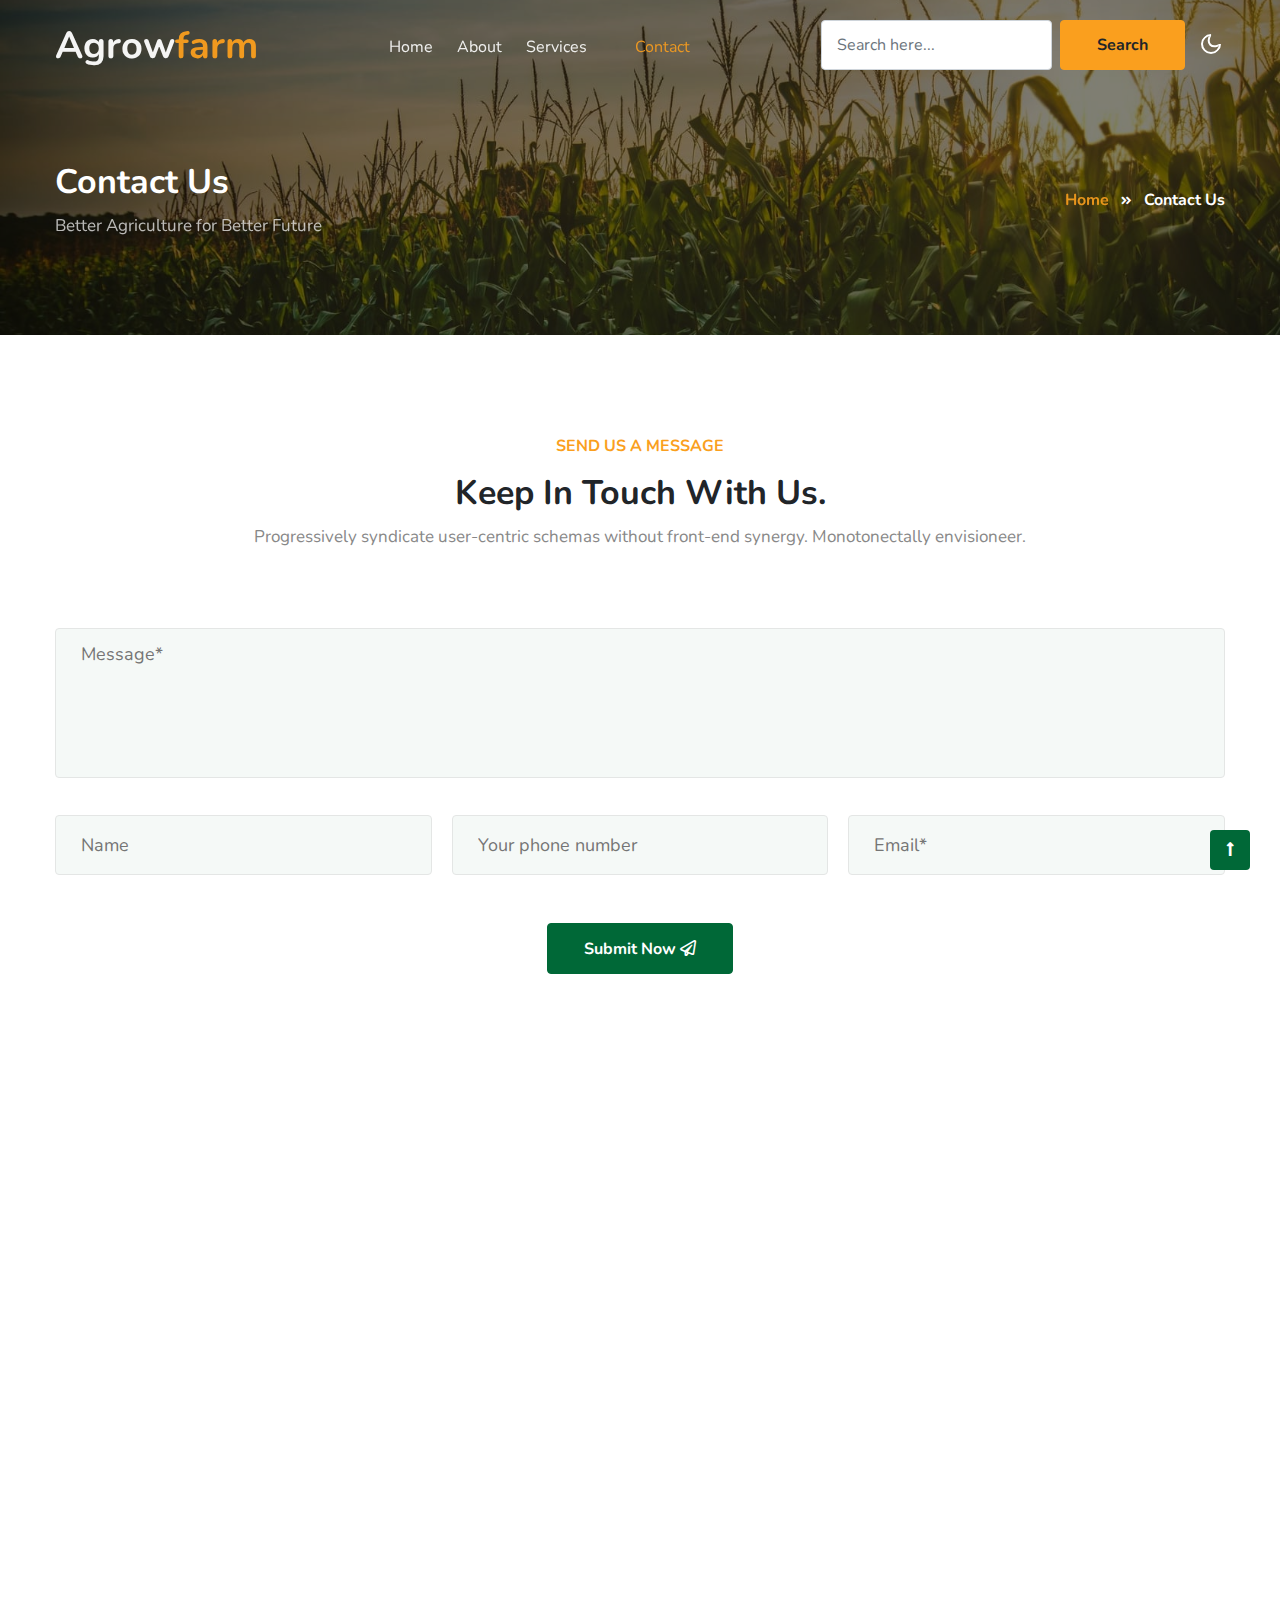
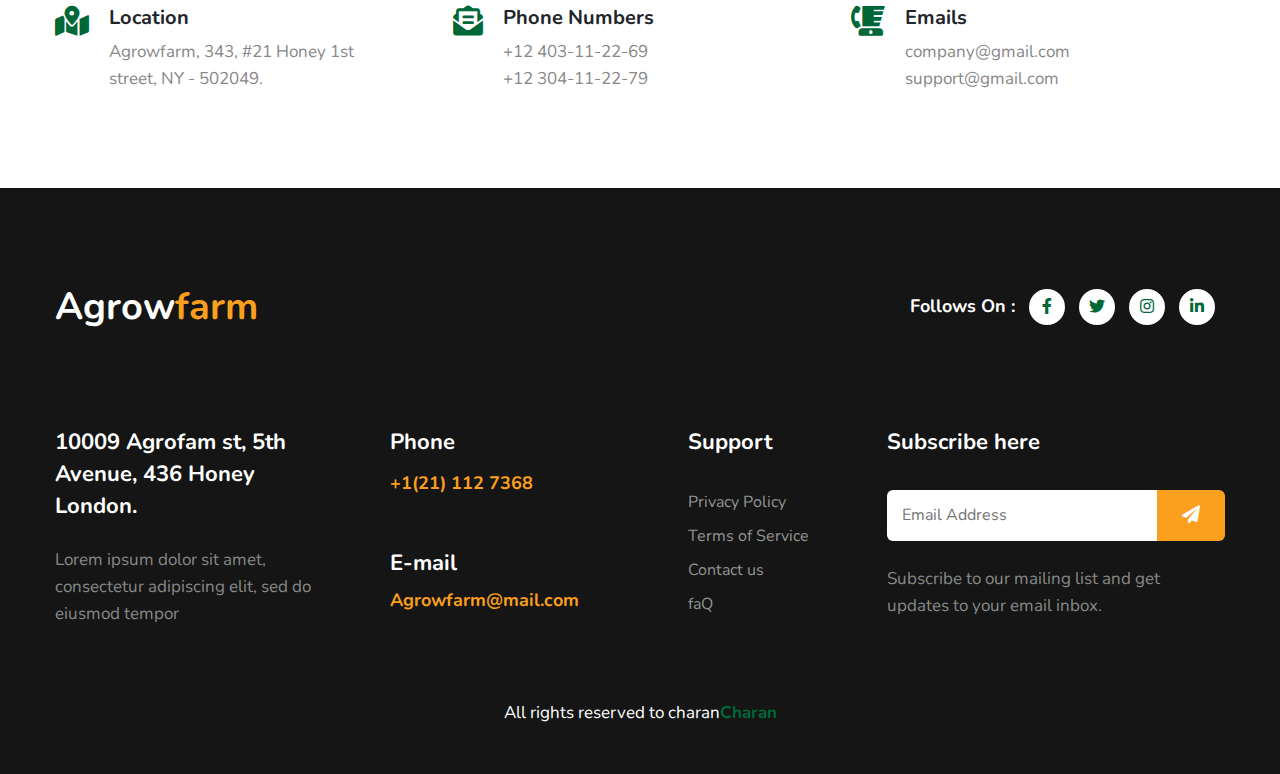
<file: contact.html>
<!doctype html>
<html lang="en">

<head>
    <!-- Required meta tags -->
    <meta charset="utf-8">
    <meta name="viewport" content="width=device-width, initial-scale=1, shrink-to-fit=no">
    <title>Agrowfarm - Agriculture Category Bootstrap Responsive Template | Contact :: Charan </title>
    <!-- google fonts -->
    <link href="//fonts.googleapis.com/css2?family=Nunito:ital,wght@0,400;0,600;0,700;0,800;1,400&display=swap" rel="stylesheet">
    <!-- Template CSS -->
    <link rel="stylesheet" href="assets/css/style-starter.css">
</head>

<body>
    <!--/Header-->
    <header id="site-header" class="fixed-top">
        <div class="container">
            <nav class="navbar navbar-expand-lg navbar-light stroke">
                <h1><a class="navbar-brand" href="index.html">
                        Agrow<span class="sub-color">farm</span>
                    </a></h1>
                <button class="navbar-toggler collapsed" type="button" data-bs-toggle="collapse" data-bs-target="#navbarScroll" aria-controls="navbarScroll" aria-expanded="false" aria-label="Toggle navigation">
                    <span class="navbar-toggler-icon fa icon-expand fa-bars"></span>
                    <span class="navbar-toggler-icon fa icon-close fa-times"></span>
                </button>
                <div class="collapse navbar-collapse" id="navbarScroll">
                    <ul class="navbar-nav mx-lg-auto my-2 my-lg-0 navbar-nav-scroll">
                        <li class="nav-item">
                            <a class="nav-link" aria-current="page" href="index.html">Home</a>
                        </li>
                        <li class="nav-item">
                            <a class="nav-link" href="about.html">About</a>
                        </li>
                        <li class="nav-item">
                            <a class="nav-link" href="services.html">Services</a>
                        </li>
                        <li class="nav-item dropdown">
                       
                        <li class="nav-item">
                            <a class="nav-link active" href="contact.html">Contact</a>
                        </li>
                    </ul>
                    <form action="#" method="GET" class="d-flex search-header">
                        <input class="form-control me-2" type="search" placeholder="Search here..." aria-label="Search" required>
                        <button class="btn btn-style btn-secondary me-lg-3" type="submit">Search</button>
                    </form>
                </div>
                <!-- toggle switch for light and dark theme -->
                <div class="mobile-position">
                    <nav class="navigation">
                        <div class="theme-switch-wrapper">
                            <label class="theme-switch" for="checkbox">
                                <input type="checkbox" id="checkbox">
                                <div class="mode-container">
                                    <i class="gg-sun"></i>
                                    <i class="gg-moon"></i>
                                </div>
                            </label>
                        </div>
                    </nav>
                </div>
                <!-- //toggle switch for light and dark theme -->
            </nav>
        </div>
    </header>
    <!--//Header-->
    <!--/inner-page-->
    <div class="inner-banner py-5">
        <section class="w3l-breadcrumb text-left py-sm-5 ">
            <div class="container">
                <div class="w3breadcrumb-gids">
                    <div class="w3breadcrumb-left text-left">
                        <h2 class="inner-w3-title">
                            Contact Us </h2>
                        <p class="inner-page-para mt-2">
                            Better Agriculture
                            for Better Future </p>
                    </div>
                    <div class="w3breadcrumb-right">
                        <ul class="breadcrumbs-custom-path">
                            <li><a href="index.html">Home</a></li>
                            <li class="active"><span class="fas fa-angle-double-right mx-2"></span> Contact Us</li>
                        </ul>
                    </div>
                </div>

            </div>
        </section>
    </div>
    <!--//inner-page-->
    <!-- contact-form -->
    <section class="w3l-contact-main" id="contact">
        <div class="contact-infhny py-5">
            <div class="container py-md-5">
                <div class="title-content text-center mb-md-5 mb-4">
                    <h6 class="title-subw3hny">Send us a message</h6>
                    <h3 class="title-w3l mx-lg-5">Keep In Touch With Us.</h3>
                    <p class="text-para mt-2">Progressively syndicate user-centric schemas without front-end synergy. Monotonectally envisioneer.</p>
                </div>
                <div class="top-map">
                    <div class="map-content-9">
                        <form action="#" method="post">
                            <div class="form-top1">

                                <div class="form-top">
                                    <div class="form-top-righ">
                                        <textarea name="Message" id="Message" placeholder="Message*" required=""></textarea>
                                    </div>
                                    <div class="form-top-left">
                                        <input type="text" name="Name" id="Name" placeholder="Name" required="">
                                        <input type="number" name="Phone" placeholder="Your phone number" required="">
                                        <input type="email" name="Sender" id="Sender" placeholder="Email*" required="">

                                    </div>

                                </div>
                                <div class="text-center mt-5">
                                    <button type="submit" class="btn btn-style btn-primary">Submit Now <i class="far fa-paper-plane ml-lg-3"></i></button>
                                </div>
                            </div>
                        </form>
                    </div>
                </div>
            </div>
        </div>
    </section>
    <!-- //contact-form -->
    <!-- contact map -->
    <section class="w3l-contact-main" id="contact">
        <div class="container">
            <div class="map pt-lg-3">
                <iframe src="https://www.google.com/maps/embed?pb=!1m18!1m12!1m3!1d387193.3059445135!2d-74.25986613799748!3d40.69714941774136!2m3!1f0!2f0!3f0!3m2!1i1024!2i768!4f13.1!4m3!3e3!4m0!4m0!5e0!3m2!1sen!2sin!4v1570181661801!5m2!1sen!2sin" allowfullscreen=""></iframe>
            </div>
        </div>
    </section>
    <!-- //contact map -->

    <!--/contact-->
    <section class="w3l-contact-main w3l-contact-info py-5" id="contact">
        <div class="midd-w3 py-md-5">
            <div class="container">
                <div class="row contact-infos pt-lg-4">
                    <div class="col-lg-4 col-md-6 pe-lg-5">
                        <div class="single-contact-infos">
                            <div class="icon-box"> <span class="fas fa-map-marked-alt"></span></div>
                            <div class="text-box">
                                <h3 class="mb-2">Location</h3>
                                <p>Agrowfarm, 343, #21 Honey 1st street, NY - 502049.</p>
                            </div>
                        </div>
                    </div>
                    <div class="col-lg-4 col-md-6 mt-md-0 mt-4">
                        <div class="single-contact-infos">
                            <div class="icon-box"> <span class="fas fa-envelope-open-text"></span></div>
                            <div class="text-box">
                                <h3 class="mb-2">Phone Numbers</h3>
                                <p><a href="tel:+12 403-11-22-69">+12 403-11-22-69</a></p>
                                <p><a href="tel:+12 304-11-22-79">+12 304-11-22-79</a></p>
                            </div>
                        </div>
                    </div>
                    <div class="col-lg-4 col-md-6 mt-lg-0 mt-4">
                        <div class="single-contact-infos">
                            <div class="icon-box"> <span class="fas fa-blender-phone"></span></div>
                            <div class="text-box">
                                <h3 class="mb-2">Emails</h3>
                                <p> <a href="mailto:company@gmail.com">company@gmail.com</a></p>
                                <p> <a href="mailto:support@gmail.com">support@gmail.com</a></p>
                            </div>
                        </div>
                    </div>
                </div>
            </div>
        </div>
    </section>
    <!--//contact-->
    <!--/footer-->
    <footer class="w3l-footer-29-main">
        <div class="footer-29-w3l py-5">
            <div class="container pt-md-5">
                <div class="w3l-footer-text-style">
                    <div class="footer-list-cont d-sm-flex align-items-center justify-content-between mb-5">

                        <h2 class="w3logo"><a class="navbar-brand" href="index.html">
                                Agrow<span class="sub-color">farm</span>
                            </a></h2>
                        <div class="main-social-footer-29">
                            <ul>
                                <li class="w3follow mt-sm-0 mt-4">Follows On : </li>
                                <li><a href="#facebook" class="facebook"><i class="fab fa-facebook-f"></i></a></li>
                                <li><a href="#twitter" class="twitter"><i class="fab fa-twitter"></i></a></li>
                                <li><a href="#instagram" class="instagram"><i class="fab fa-instagram"></i></a></li>
                                <li><a href="#linkedin" class="linkedin"><i class="fab fa-linkedin-in"></i></a></li>
                            </ul>

                        </div>
                    </div>
                </div>
                <div class="row footer-top-29 pt-lg-5 pt-sm-4">
                    <div class="col-lg-3 col-sm-6">
                        <div class="address-grid">
                            <h5>10009 Agrofam st, 5th Avenue, 436 Honey <br> London.</h5>
                            <p class="mt-4">Lorem ipsum dolor sit amet, consectetur adipiscing elit, sed do eiusmod tempor </p>

                        </div>
                    </div>
                    <div class="col-lg-3 col-sm-6 mt-sm-0 mt-4 ps-lg-5">
                        <div class="address-grid">
                            <h5>Phone</h5>
                            <h5 class="phone-number-text mt-2"><a href="tel:+1(21) 112 7368">+1(21) 112 7368</a></h5>
                        </div>
                        <div class="address-grid mt-sm-5 mt-4">
                            <h5>E-mail</h5>
                            <h5 class="email-cont-text mt-1"> <a href="mailto:photogenic@mail.com" class="mail">Agrowfarm@mail.com</a></h5>
                        </div>
                    </div>
                    <div class="col-lg-2 col-md-6 col-sm-5 footer-list-menu ps-lg-5 mt-lg-0 mt-sm-5 mt-4">
                        <div class="address-grid">
                            <h5 class="mb-4 pb-lg-2">Support</h5>
                            <ul>
                                <li><a href="#privacy">Privacy Policy</a></li>
                                <li><a href="#terms"> Terms of Service</a></li>
                                <li><a href="contact.html">Contact us</a></li>
                                <li><a href="#faq">faQ</a></li>
                            </ul>
                        </div>
                    </div>
                    <div class="address-grid col-lg-4 col-md-6 col-sm-7 ps-lg-5 mt-lg-0 mt-sm-5 mt-4 w3l-footer-16-main">
                        <h5>Subscribe here</h5>
                        <form action="#" class="subscribe d-flex mt-4 pt-lg-2 mb-4" method="post">
                            <input type="email" name="email" placeholder="Email Address" required="">
                            <button><span class="fa fa-paper-plane" aria-hidden="true"></span></button>
                        </form>
                        <p>Subscribe to our mailing list and get updates to your email inbox.</p>
                    </div>
                </div>
                <!-- copyright -->
                <div class="w3l-copyright text-center mt-lg-5 mt-sm-4 pt-md-4 pt-3">
                    <p class="copy-footer-29">All rights reserved to charan<a href="Charan" target="_blank">Charan</a></p>
                </div>
            </div>
        </div>
    </footer>
    <!-- //footer -->

    <!-- Js scripts -->
    <!-- move top -->
    <button onclick="topFunction()" id="movetop" title="Go to top">
        <span class="fas fa-long-arrow-alt-up" aria-hidden="true"></span>
    </button>
    <script>
        // When the user scrolls down 20px from the top of the document, show the button
        window.onscroll = function() {
            scrollFunction()
        };

        function scrollFunction() {
            if (document.body.scrollTop > 20 || document.documentElement.scrollTop > 20) {
                document.getElementById("movetop").style.display = "block";
            } else {
                document.getElementById("movetop").style.display = "none";
            }
        }

        // When the user clicks on the button, scroll to the top of the document
        function topFunction() {
            document.body.scrollTop = 0;
            document.documentElement.scrollTop = 0;
        }

    </script>
    <!-- //move top -->

    <!-- Template JavaScript -->
    <script src="assets/js/jquery-3.3.1.min.js"></script>
    <script src="assets/js/theme-change.js"></script>
    <!--/slider-js-->
    <!-- MENU-JS -->
    <script>
        $(window).on("scroll", function() {
            var scroll = $(window).scrollTop();

            if (scroll >= 80) {
                $("#site-header").addClass("nav-fixed");
            } else {
                $("#site-header").removeClass("nav-fixed");
            }
        });

        //Main navigation Active Class Add Remove
        $(".navbar-toggler").on("click", function() {
            $("header").toggleClass("active");
        });
        $(document).on("ready", function() {
            if ($(window).width() > 991) {
                $("header").removeClass("active");
            }
            $(window).on("resize", function() {
                if ($(window).width() > 991) {
                    $("header").removeClass("active");
                }
            });
        });

    </script>
    <!-- //MENU-JS -->

    <!-- disable body scroll which navbar is in active -->
    <script>
        $(function() {
            $('.navbar-toggler').click(function() {
                $('body').toggleClass('noscroll');
            })
        });

    </script>
    <!-- //disable body scroll which navbar is in active -->
    <!-- //bootstrap -->
    <script src="assets/js/bootstrap.min.js"></script>

</body>

</html>
</file>
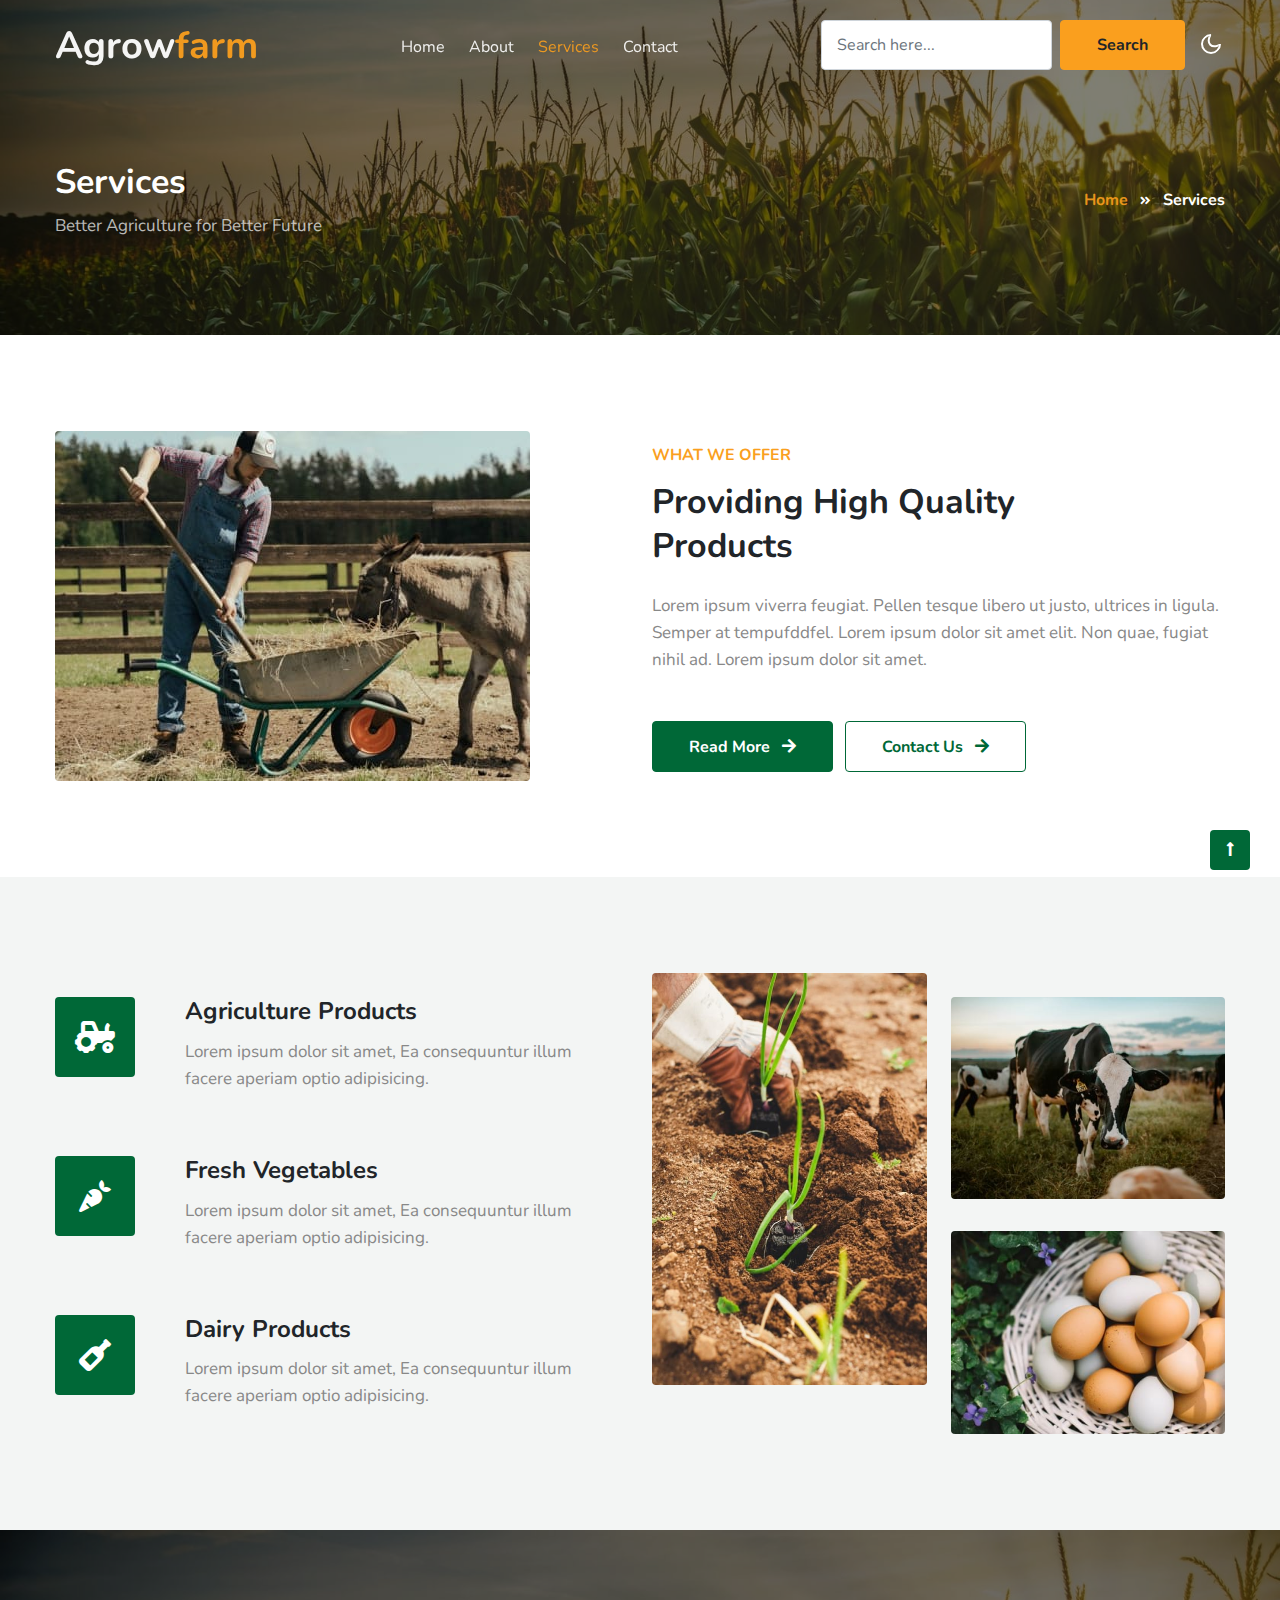
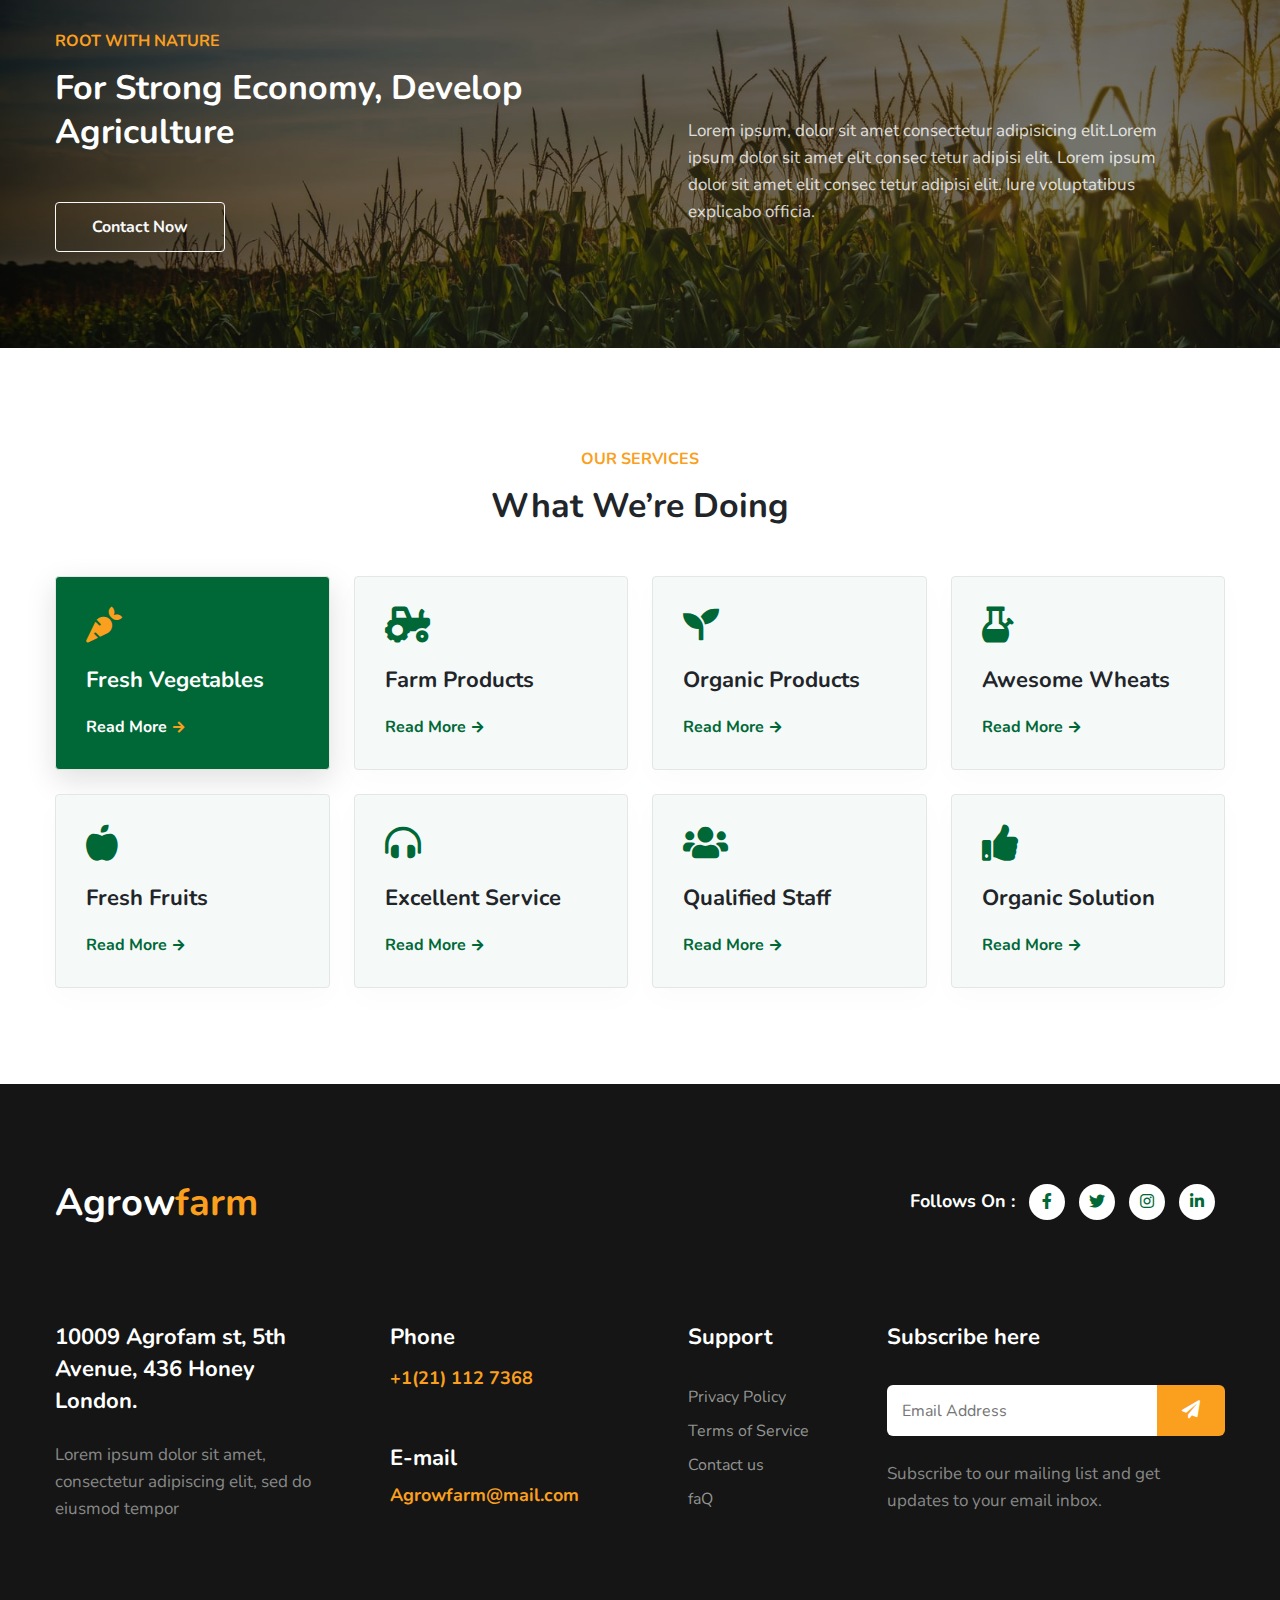
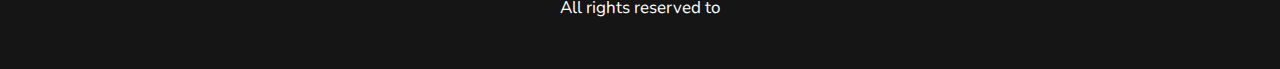
<file: services.html>
<!doctype html>
<html lang="en">

<head>
    <!-- Required meta tags -->
    <meta charset="utf-8">
    <meta name="viewport" content="width=device-width, initial-scale=1, shrink-to-fit=no">
    <title>Agrowfarm - Agriculture Category Bootstrap Responsive Template | Services :: charan </title>
    <!-- google fonts -->
    <link href="//fonts.googleapis.com/css2?family=Nunito:ital,wght@0,400;0,600;0,700;0,800;1,400&display=swap" rel="stylesheet">
    <!-- Template CSS -->
    <link rel="stylesheet" href="assets/css/style-starter.css">
</head>

<body>
    <!--/Header-->
    <header id="site-header" class="fixed-top">
        <div class="container">
            <nav class="navbar navbar-expand-lg navbar-light stroke">
                <h1><a class="navbar-brand" href="index.html">
                        Agrow<span class="sub-color">farm</span>
                    </a></h1>
                <button class="navbar-toggler collapsed" type="button" data-bs-toggle="collapse" data-bs-target="#navbarScroll" aria-controls="navbarScroll" aria-expanded="false" aria-label="Toggle navigation">
                    <span class="navbar-toggler-icon fa icon-expand fa-bars"></span>
                    <span class="navbar-toggler-icon fa icon-close fa-times"></span>
                </button>
                <div class="collapse navbar-collapse" id="navbarScroll">
                    <ul class="navbar-nav mx-lg-auto my-2 my-lg-0 navbar-nav-scroll">
                        <li class="nav-item">
                            <a class="nav-link" aria-current="page" href="index.html">Home</a>
                        </li>
                        <li class="nav-item">
                            <a class="nav-link" href="about.html">About</a>
                        </li>
                        <li class="nav-item">
                            <a class="nav-link active" href="services.html">Services</a>
                        </li>
                        
                        <li class="nav-item">
                            <a class="nav-link" href="contact.html">Contact</a>
                        </li>
                    </ul>
                    <form action="#" method="GET" class="d-flex search-header">
                        <input class="form-control me-2" type="search" placeholder="Search here..." aria-label="Search" required>
                        <button class="btn btn-style btn-secondary me-lg-3" type="submit">Search</button>
                    </form>
                </div>
                <!-- toggle switch for light and dark theme -->
                <div class="mobile-position">
                    <nav class="navigation">
                        <div class="theme-switch-wrapper">
                            <label class="theme-switch" for="checkbox">
                                <input type="checkbox" id="checkbox">
                                <div class="mode-container">
                                    <i class="gg-sun"></i>
                                    <i class="gg-moon"></i>
                                </div>
                            </label>
                        </div>
                    </nav>
                </div>
                <!-- //toggle switch for light and dark theme -->
            </nav>
        </div>
    </header>
    <!--//Header-->
    <!--/inner-page-->
    <div class="inner-banner py-5">
        <section class="w3l-breadcrumb text-left py-sm-5 ">
            <div class="container">
                <div class="w3breadcrumb-gids">
                    <div class="w3breadcrumb-left text-left">
                        <h2 class="inner-w3-title">
                            Services </h2>
                        <p class="inner-page-para mt-2">
                            Better Agriculture
                            for Better Future</p>
                    </div>
                    <div class="w3breadcrumb-right">
                        <ul class="breadcrumbs-custom-path">
                            <li><a href="index.html">Home</a></li>
                            <li class="active"><span class="fas fa-angle-double-right mx-2"></span> Services </li>
                        </ul>
                    </div>
                </div>

            </div>
        </section>
    </div>
    <!--//inner-page-->
    <!--/w3l-servicesblock-->
    <section class="w3l-circles py-5" id="services">
        <div class="container py-md-5 py-2">
            <!--/row-2-->
            <div class="row w3l-circles">
                <div class="col-lg-6 circles-left">
                    <img src="assets/images/a6.jpg" alt="" class="radius-image img-fluid">
                </div>
                <div class="col-lg-6 circles-right mt-lg-0 mt-5 align-self  position-relative">
                    <h6 class="title-subw3hny">what We Offer</h6>
                    <h3 class="title-w3l mb-4">Providing High
                        Quality <br>Products</h3>
                    <p class="">Lorem ipsum viverra feugiat. Pellen tesque libero ut justo,
                        ultrices in ligula. Semper at tempufddfel. Lorem ipsum dolor sit amet
                        elit. Non quae, fugiat nihil ad. Lorem ipsum dolor sit amet.</p>
                    <div class="w3banner-content-btns">
                        <a href="about.html" class="btn btn-style btn-primary mt-lg-5 mt-4 me-2">Read More <i class="fas fa-arrow-right ms-2"></i></a>
                        <a href="contact.html" class="btn btn-style btn-outline-dark mt-lg-5 mt-4">Contact Us <i class="fas fa-arrow-right ms-2"></i></a>
                    </div>
                </div>
            </div>
            <!--//row-2-->
        </div>
    </section>
    <!--//w3l-servicesblock-->
    <!-- /content-4-->

    <section class="w3l-content-4 py-5" id="features">
        <div class="content-4-main py-lg-5 py-md-4 py-2">
            <div class="container">
                <div class="content-info-in row align-items-center">
                    <div class="content-left col-lg-6 pe-lg-5">
                        <div class="row content4-right-grids mb-sm-5 mb-4 pb-3">
                            <div class="col-2 content4-right-icon">
                                <div class="content4-icon">
                                    <span class="fas fa-tractor"></span>
                                </div>
                            </div>
                            <div class="col-10 content4-right-info ps-lg-5">
                                <h6><a href="#url">Agriculture Products</a></h6>
                                <p>Lorem ipsum dolor sit amet, Ea consequuntur illum facere aperiam optio
                                    adipisicing.</p>
                            </div>
                        </div>
                        <div class="row content4-right-grids mb-sm-5 mb-4 pb-3">
                            <div class="col-2 content4-right-icon">
                                <div class="content4-icon">
                                    <span class="fas fa-carrot"></span>
                                </div>
                            </div>
                            <div class="col-10 content4-right-info ps-lg-5">
                                <h6><a href="#url">Fresh Vegetables</a></h6>
                                <p>Lorem ipsum dolor sit amet, Ea consequuntur illum facere aperiam optio
                                    adipisicing.</p>
                            </div>
                        </div>
                        <div class="row content4-right-grids">
                            <div class="col-2 content4-right-icon">
                                <div class="content4-icon">
                                    <span class="fas fa-wine-bottle"></span>
                                </div>
                            </div>
                            <div class="col-10 content4-right-info ps-lg-5">
                                <h6><a href="#url">Dairy Products</a></h6>
                                <p>Lorem ipsum dolor sit amet, Ea consequuntur illum facere aperiam optio
                                    adipisicing.</p>
                            </div>
                        </div>
                    </div>
                    <div class="HomeAboutImages col-lg-6 mt-lg-0 mt-md-5 mt-4">
                        <div class="row position-relative">
                            <div class="col-6">
                                <img src="assets/images/a1.jpg" alt="" class="radius-image img-fluid">
                            </div>
                            <div class="col-6 mt-4">
                                <img src="assets/images/a7.jpg" alt="" class="radius-image img-fluid mb-md-3 mb-2">
                                <img src="assets/images/a8.jpg" alt="" class="radius-image img-fluid mt-md-3">
                            </div>
                        </div>
                    </div>
                </div>
            </div>
        </div>
    </section>
    <!-- /home-page-video-popup-->
    <section class="w3l-index5 py-5" id="about">
        <div class="new-block py-md-5 py-3">
            <div class="container">

                <div class="row middle-section align-self">
                    <div class="col-lg-6 video-info pe-lg-5">
                        <div class="title-content text-left">
                            <h6 class="title-subw3hny">Root With Nature</h6>
                            <h3 class="title-w3l two pe-lg-5">For Strong economy, develop agriculture </h3>
                            <a href="contact.html" class="btn btn-style btn-outline-light mt-sm-5 mt-4">Contact Now </a>
                        </div>
                    </div>
                    <div class="col-lg-6 history-info mt-5 ps-lg-5 align-self">
                        <p class="vhny-para mt-3 pe-lg-5">Lorem ipsum, dolor sit amet consectetur adipisicing elit.Lorem ipsum dolor sit amet elit
                            consec tetur adipisi elit.
                            Lorem ipsum dolor sit amet elit consec tetur adipisi elit. Iure voluptatibus explicabo
                            officia.</p>
                    </div>

                </div>
            </div>
        </div>
    </section>
    <!-- //home-page-video-popup-->
    <!-- card section -->
    <section class="w3l-features-4">
        <div class="features4-block py-5">
            <div class="container py-md-5">
                <div class="we-header text-center">
                    <h6 class="title-subw3hny">Our Services</h6>
                    <h3 class="title-w3l mb-5">What We’re Doing</h3>
                </div>
                <div class="row features4-grids">
                    <div class="col-lg-3 col-md-6">
                        <div class="features4-grid active">
                            <div class="feature-images">
                                <span class="fas fa-carrot"></span>
                            </div>
                            <h5><a href="#url">Fresh Vegetables</a></h5>
                            <a href="#readmore" class="grid-link">Read More <span class="fa fa-arrow-right"></span></a>
                        </div>
                    </div>
                    <div class="col-lg-3 col-md-6 mt-lg-0 mt-4">
                        <div class="features4-grid">
                            <div class="feature-images">
                                <span class="fas fa-tractor"></span>
                            </div>
                            <h5><a href="#url">Farm Products</a></h5>
                            <a href="#readmore" class="grid-link">Read More <span class="fa fa-arrow-right"></span></a>
                        </div>
                    </div>
                    <div class="col-lg-3 col-md-6 mt-lg-0 mt-4">
                        <div class="features4-grid">
                            <div class="feature-images">
                                <span class="fas fa-seedling"></span>
                            </div>
                            <h5><a href="#url">Organic Products</a></h5>
                            <a href="#readmore" class="grid-link">Read More <span class="fa fa-arrow-right"></span></a>
                        </div>
                    </div>
                    <div class="col-lg-3 col-md-6 mt-lg-0 mt-4">
                        <div class="features4-grid">
                            <div class="feature-images">
                                <span class="fas fa-bong"></span>
                            </div>
                            <h5><a href="#url">Awesome Wheats</a></h5>
                            <a href="#readmore" class="grid-link">Read More <span class="fa fa-arrow-right"></span></a>
                        </div>
                    </div>
                    <div class="col-lg-3 col-md-6 mt-4">
                        <div class="features4-grid">
                            <div class="feature-images">
                                <span class="fas fa-apple-alt"></span>
                            </div>
                            <h5><a href="#url">Fresh Fruits</a></h5>
                            <a href="#readmore" class="grid-link">Read More <span class="fa fa-arrow-right"></span></a>
                        </div>
                    </div>
                    <div class="col-lg-3 col-md-6 mt-4">
                        <div class="features4-grid">
                            <div class="feature-images">
                                <span class="fas fa-headphones-alt"></span>
                            </div>
                            <h5><a href="#url">
                                    Excellent Service</a></h5>
                            <a href="#readmore" class="grid-link">Read More <span class="fa fa-arrow-right"></span></a>
                        </div>
                    </div>
                    <div class="col-lg-3 col-md-6 mt-4">
                        <div class="features4-grid">
                            <div class="feature-images">
                                <span class="fas fa-users"></span>
                            </div>
                            <h5><a href="#url">Qualified Staff</a></h5>
                            <a href="#readmore" class="grid-link">Read More <span class="fa fa-arrow-right"></span></a>
                        </div>
                    </div>
                    <div class="col-lg-3 col-md-6 mt-4">
                        <div class="features4-grid">
                            <div class="feature-images">
                                <span class="fas fa-thumbs-up"></span>
                            </div>
                            <h5><a href="#url">Organic Solution</a></h5>
                            <a href="#readmore" class="grid-link">Read More <span class="fa fa-arrow-right"></span></a>
                        </div>
                    </div>
                </div>
            </div>
        </div>
    </section>
    <!-- //card section -->
    <!--/footer-->
    <footer class="w3l-footer-29-main">
        <div class="footer-29-w3l py-5">
            <div class="container pt-md-5">
                <div class="w3l-footer-text-style">
                    <div class="footer-list-cont d-sm-flex align-items-center justify-content-between mb-5">

                        <h2 class="w3logo"><a class="navbar-brand" href="index.html">
                                Agrow<span class="sub-color">farm</span>
                            </a></h2>
                        <div class="main-social-footer-29">
                            <ul>
                                <li class="w3follow mt-sm-0 mt-4">Follows On : </li>
                                <li><a href="#facebook" class="facebook"><i class="fab fa-facebook-f"></i></a></li>
                                <li><a href="#twitter" class="twitter"><i class="fab fa-twitter"></i></a></li>
                                <li><a href="#instagram" class="instagram"><i class="fab fa-instagram"></i></a></li>
                                <li><a href="#linkedin" class="linkedin"><i class="fab fa-linkedin-in"></i></a></li>
                            </ul>

                        </div>
                    </div>
                </div>
                <div class="row footer-top-29 pt-lg-5 pt-sm-4">
                    <div class="col-lg-3 col-sm-6">
                        <div class="address-grid">
                            <h5>10009 Agrofam st, 5th Avenue, 436 Honey <br> London.</h5>
                            <p class="mt-4">Lorem ipsum dolor sit amet, consectetur adipiscing elit, sed do eiusmod tempor </p>

                        </div>
                    </div>
                    <div class="col-lg-3 col-sm-6 mt-sm-0 mt-4 ps-lg-5">
                        <div class="address-grid">
                            <h5>Phone</h5>
                            <h5 class="phone-number-text mt-2"><a href="tel:+1(21) 112 7368">+1(21) 112 7368</a></h5>
                        </div>
                        <div class="address-grid mt-sm-5 mt-4">
                            <h5>E-mail</h5>
                            <h5 class="email-cont-text mt-1"> <a href="mailto:photogenic@mail.com" class="mail">Agrowfarm@mail.com</a></h5>
                        </div>
                    </div>
                    <div class="col-lg-2 col-md-6 col-sm-5 footer-list-menu ps-lg-5 mt-lg-0 mt-sm-5 mt-4">
                        <div class="address-grid">
                            <h5 class="mb-4 pb-lg-2">Support</h5>
                            <ul>
                                <li><a href="#privacy">Privacy Policy</a></li>
                                <li><a href="#terms"> Terms of Service</a></li>
                                <li><a href="contact.html">Contact us</a></li>
                                <li><a href="#faq">faQ</a></li>
                            </ul>
                        </div>
                    </div>
                    <div class="address-grid col-lg-4 col-md-6 col-sm-7 ps-lg-5 mt-lg-0 mt-sm-5 mt-4 w3l-footer-16-main">
                        <h5>Subscribe here</h5>
                        <form action="#" class="subscribe d-flex mt-4 pt-lg-2 mb-4" method="post">
                            <input type="email" name="email" placeholder="Email Address" required="">
                            <button><span class="fa fa-paper-plane" aria-hidden="true"></span></button>
                        </form>
                        <p>Subscribe to our mailing list and get updates to your email inbox.</p>
                    </div>
                </div>
                <!-- copyright -->
                <div class="w3l-copyright text-center mt-lg-5 mt-sm-4 pt-md-4 pt-3">
                    <p class="copy-footer-29">All rights reserved to<a href="Charan" target="_blank"></a></p>
                </div>
            </div>
        </div>
    </footer>
    <!-- //footer -->

    <!-- Js scripts -->
    <!-- move top -->
    <button onclick="topFunction()" id="movetop" title="Go to top">
        <span class="fas fa-long-arrow-alt-up" aria-hidden="true"></span>
    </button>
    <script>
        // When the user scrolls down 20px from the top of the document, show the button
        window.onscroll = function() {
            scrollFunction()
        };

        function scrollFunction() {
            if (document.body.scrollTop > 20 || document.documentElement.scrollTop > 20) {
                document.getElementById("movetop").style.display = "block";
            } else {
                document.getElementById("movetop").style.display = "none";
            }
        }

        // When the user clicks on the button, scroll to the top of the document
        function topFunction() {
            document.body.scrollTop = 0;
            document.documentElement.scrollTop = 0;
        }

    </script>
    <!-- //move top -->

    <!-- Template JavaScript -->
    <script src="assets/js/jquery-3.3.1.min.js"></script>
    <script src="assets/js/theme-change.js"></script>
    <!--/slider-js-->
    <!-- MENU-JS -->
    <script>
        $(window).on("scroll", function() {
            var scroll = $(window).scrollTop();

            if (scroll >= 80) {
                $("#site-header").addClass("nav-fixed");
            } else {
                $("#site-header").removeClass("nav-fixed");
            }
        });

        //Main navigation Active Class Add Remove
        $(".navbar-toggler").on("click", function() {
            $("header").toggleClass("active");
        });
        $(document).on("ready", function() {
            if ($(window).width() > 991) {
                $("header").removeClass("active");
            }
            $(window).on("resize", function() {
                if ($(window).width() > 991) {
                    $("header").removeClass("active");
                }
            });
        });

    </script>
    <!-- //MENU-JS -->

    <!-- disable body scroll which navbar is in active -->
    <script>
        $(function() {
            $('.navbar-toggler').click(function() {
                $('body').toggleClass('noscroll');
            })
        });

    </script>
    <!-- //disable body scroll which navbar is in active -->
    <!-- //bootstrap -->
    <script src="assets/js/bootstrap.min.js"></script>

</body>

</html>
</file>
